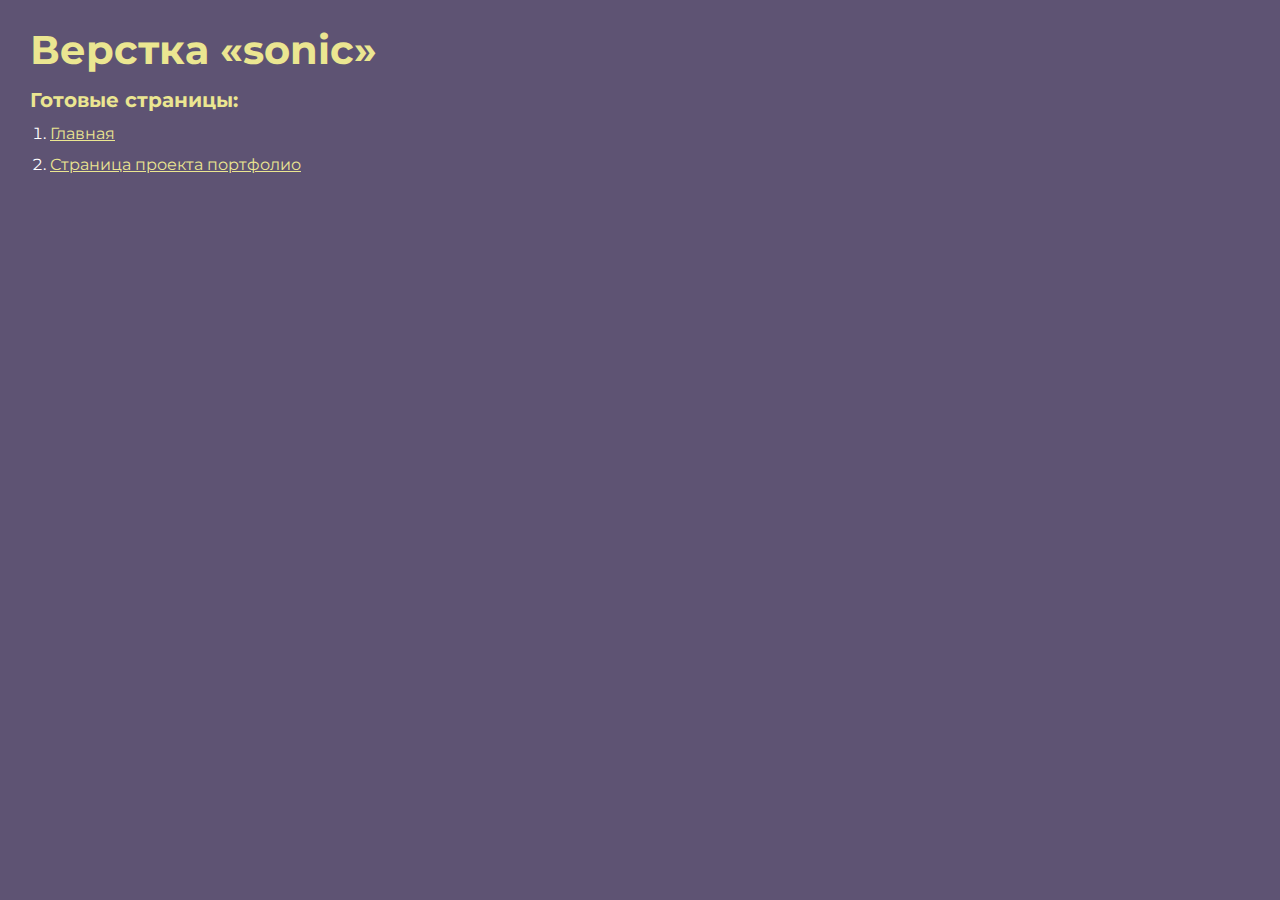
<file: index.html>
<!DOCTYPE html>
<html>

<head>
	<meta charset="UTF-8">
	<meta name="viewport" content="width=device-width, initial-scale=1.0">
	<title>«sonic»</title>
</head>

<body>
	<div class="rootpage">
		<h1>Верстка «sonic»</h1>
		<h2>Готовые страницы:</h2>
		<ol class="rootpage__list">
			<li><a target="_blank" href="home.html">Главная</a></li>
			<li><a target="_blank" href="project.html">Страница проекта портфолио</a></li>
		</ol>
		<!-- <h2>Попапы:</h2>
			<ol class="rootpage__list">
				<li><a target="_blank" href="home.html#"></a></li>
			</ol>
			<div class="rootpage__tnx">
				<h2>Спасибо за заказ!</h2>
				<p>Буду рад (а) хорошему отзыву.</p>
				<p>Обращайтесь еще!</p>
			</div>
			<div class="rootpage__contacts">
				<h2>Мои контакты:</h2>
				<p>Почта: <a href="mailto:email@gmail.com">email@gmail.com</a></p>
				<p>Телефон: <a href="tel:8800800800">8 800 800 800</a></p>
				<p>Соц. сеть: <a href="">ссылка на соц. сеть</a></p>
			</div> -->
	</div>
</body>
<style>
	@charset "UTF-8";
	@import url("https://fonts.googleapis.com/css?family=Montserrat:regular,700&display=swap");

	*,
	*::before,
	*::after {
		padding: 0px;
		margin: 0px;
		border: 0px;
		box-sizing: border-box;
	}

	html,
	body {
		height: 100%;
		margin: 0;
		padding: 0;
		min-width: 320px;
		width: 100%;
		color: #fff;
		background-color: #5e5373;
	}

	body {
		font-family: Montserrat;
		font-size: 100%;
		line-height: 1;
		font-size: 1rem;
	}

	a {
		text-decoration: underline;
		color: #ebe691
	}

	a:visited {
		text-decoration: underline;
		color: #aaa768;
	}

	a:hover {
		text-decoration: none;
	}

	ul li {
		list-style: none;
	}

	img {
		vertical-align: top;
	}

	.wrapper {
		width: 100%;
		min-height: 100%;
		overflow: hidden;
	}

	.rootpage {
		padding: 30px;
		display: flex;
		flex-direction: column;
		align-items: flex-start;
	}

	@media (max-width: 767px) {
		.rootpage {
			padding: 30px 15px;
		}
	}

	h1 {
		color: #ebe691;
		font-size: 2.5rem;
		margin: 0px 0px 1.25rem 0px;
	}

	@media (max-width: 767px) {
		h1 {
			font-size: 1.85rem;
			margin: 0px 0px 1.25rem 0px;
		}
	}

	h2 {
		color: #ebe691;
		font-size: 1.25rem;
		margin: 0px 0px 1rem 0px;
	}

	@media (max-width: 767px) {
		h2 {
			font-size: 1.125rem;
			margin: 0px 0px 1rem 0px;
		}
	}

	.rootpage__info {
		line-height: 140%;
		margin: 0px 0px 1.5rem 0px;
	}

	.rootpage__list {
		margin: 0px 0px 2.25rem 1.25rem;
	}

	.rootpage__list li:not(:last-child) {
		margin: 0px 0px 15px 0px;
	}

	.rootpage__contacts,
	.rootpage__tnx {
		border-radius: 200px;
		padding: 20px 65px;
		line-height: 140%;
	}

	@media (max-width: 767px) {

		.rootpage__contacts,
		.rootpage__tnx {
			border-radius: 40px;
			padding: 20px;
		}
	}

	.rootpage__contacts {
		background: #32b5a4;

	}

	.rootpage__contacts a {
		color: #ebe691;
	}

	.rootpage__tnx {
		background: #c22d63;
		margin: 0px 0px 1rem 0px;
	}
</style>

</html>
</file>
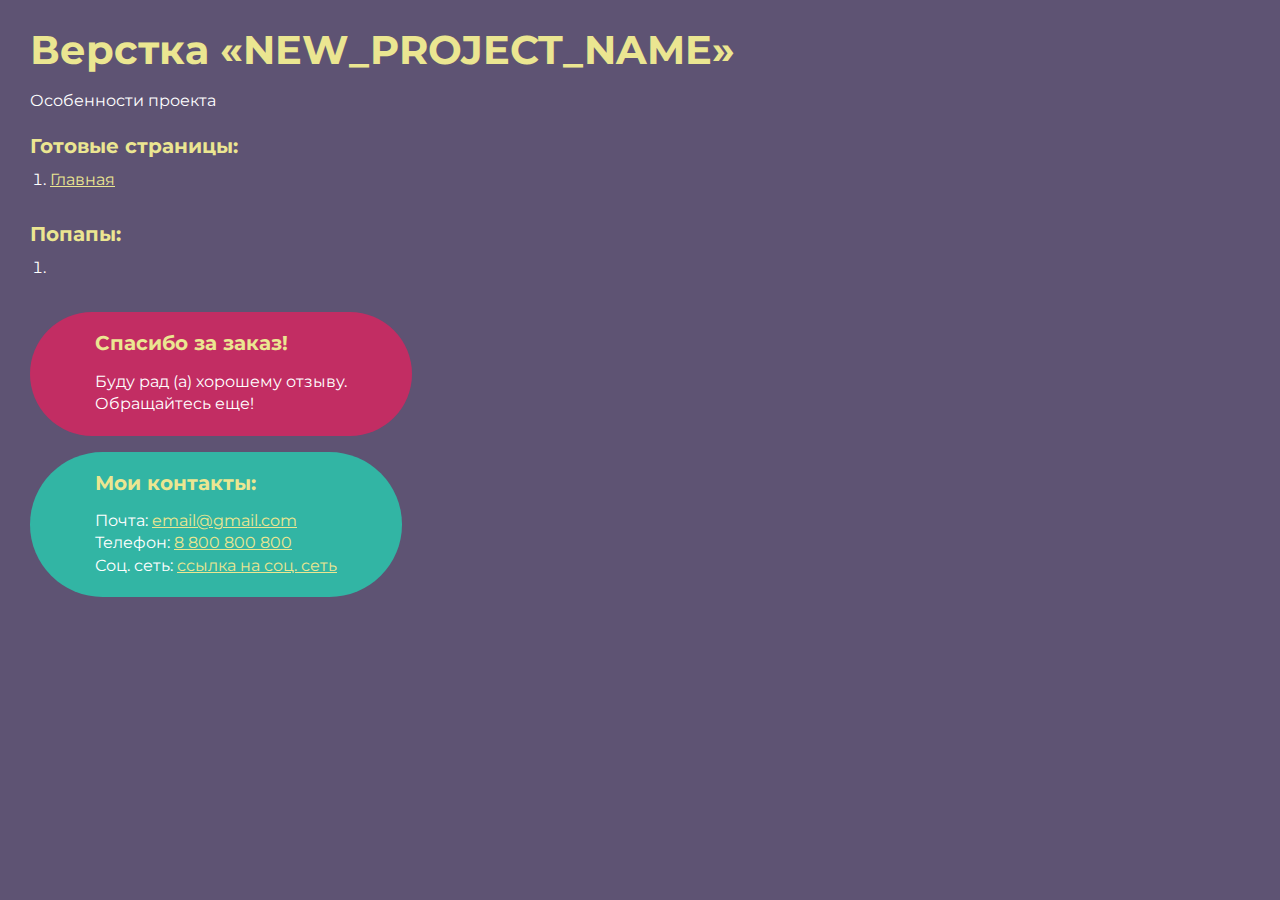
<file: src/index.html>
<!DOCTYPE html>
<html>
	<head>
		<meta charset="UTF-8">
		<meta name="viewport" content="width=device-width, initial-scale=1.0">
		<title>«NEW_PROJECT_NAME»</title>
	</head>
	<body>
		<div class="rootpage">
			<h1>Верстка «NEW_PROJECT_NAME»</h1>
			<div class="rootpage__info">
				Особенности проекта
			</div>
			<h2>Готовые страницы:</h2>
			<ol class="rootpage__list">
				<li><a target="_blank" href="home.html">Главная</a></li>
			</ol>
			<h2>Попапы:</h2>
			<ol class="rootpage__list">
				<li><a target="_blank" href="home.html#"></a></li>
			</ol>
			<div class="rootpage__tnx">
				<h2>Спасибо за заказ!</h2>
				<p>Буду рад (а) хорошему отзыву.</p>
				<p>Обращайтесь еще!</p>
			</div>
			<div class="rootpage__contacts">
				<h2>Мои контакты:</h2>
				<p>Почта: <a href="mailto:email@gmail.com">email@gmail.com</a></p>
				<p>Телефон: <a href="tel:8800800800">8 800 800 800</a></p>
				<p>Соц. сеть: <a href="">ссылка на соц. сеть</a></p>
			</div>
		</div>
	</body>
	<style>
		@charset "UTF-8";
		@import url("https://fonts.googleapis.com/css?family=Montserrat:regular,700&display=swap");
		* ,*::before, *::after {
			padding: 0px;
			margin: 0px;
			border: 0px;
			box-sizing: border-box; 
		}
		html, body {
			height: 100%;
			margin: 0;
			padding: 0;
			min-width: 320px;
			width: 100%;
			color: #fff;
			background-color: #5e5373;
		}
		body {
			font-family: Montserrat;
			font-size: 100%;
			line-height: 1;
			font-size: 1rem;
		}
		a {
			text-decoration: underline;
			color: #ebe691
		}
		a:visited {
			text-decoration: underline;
			color: #aaa768;
		}
			a:hover {
			text-decoration: none;
		}
		ul li {
			list-style: none;
		}
		img {
			vertical-align: top;
		}
		.wrapper {
			width: 100%;
			min-height: 100%;
			overflow: hidden;
		}
		.rootpage{
			padding: 30px;
			display: flex;
			flex-direction: column;
			align-items: flex-start;
		}
		@media (max-width: 767px) {
			.rootpage{
				padding:30px 15px;
			}
		}
		h1 {
			color: #ebe691;
			font-size: 2.5rem;
			margin: 0px 0px 1.25rem 0px;
		}
		@media (max-width: 767px) {
			h1 {
				font-size: 1.85rem;
				margin: 0px 0px 1.25rem 0px;
			}
		}
		h2 {
			color: #ebe691;
			font-size: 1.25rem;
			margin: 0px 0px 1rem 0px;
		}
		@media (max-width: 767px) {
			 h2 {
				font-size: 1.125rem;
				margin: 0px 0px 1rem 0px;
			}
		}
		.rootpage__info{
			line-height: 140%;
			margin: 0px 0px 1.5rem 0px;
		}

		.rootpage__list{
			margin: 0px 0px 2.25rem 1.25rem;
		}
		.rootpage__list li:not(:last-child){
			margin: 0px 0px 15px 0px;
		}
		.rootpage__contacts,
		.rootpage__tnx{
			border-radius: 200px;
			padding: 20px 65px;
			line-height: 140%;
		}
		@media (max-width: 767px){
		.rootpage__contacts,
		.rootpage__tnx{
			border-radius:40px;
			padding: 20px;
		}
		}
		.rootpage__contacts{
			background: #32b5a4;
			
		}
		.rootpage__contacts a{
			color: #ebe691;
		}
		.rootpage__tnx{
			background: #c22d63;
			margin: 0px 0px 1rem 0px;
		}
	</style>
</html>
</file>
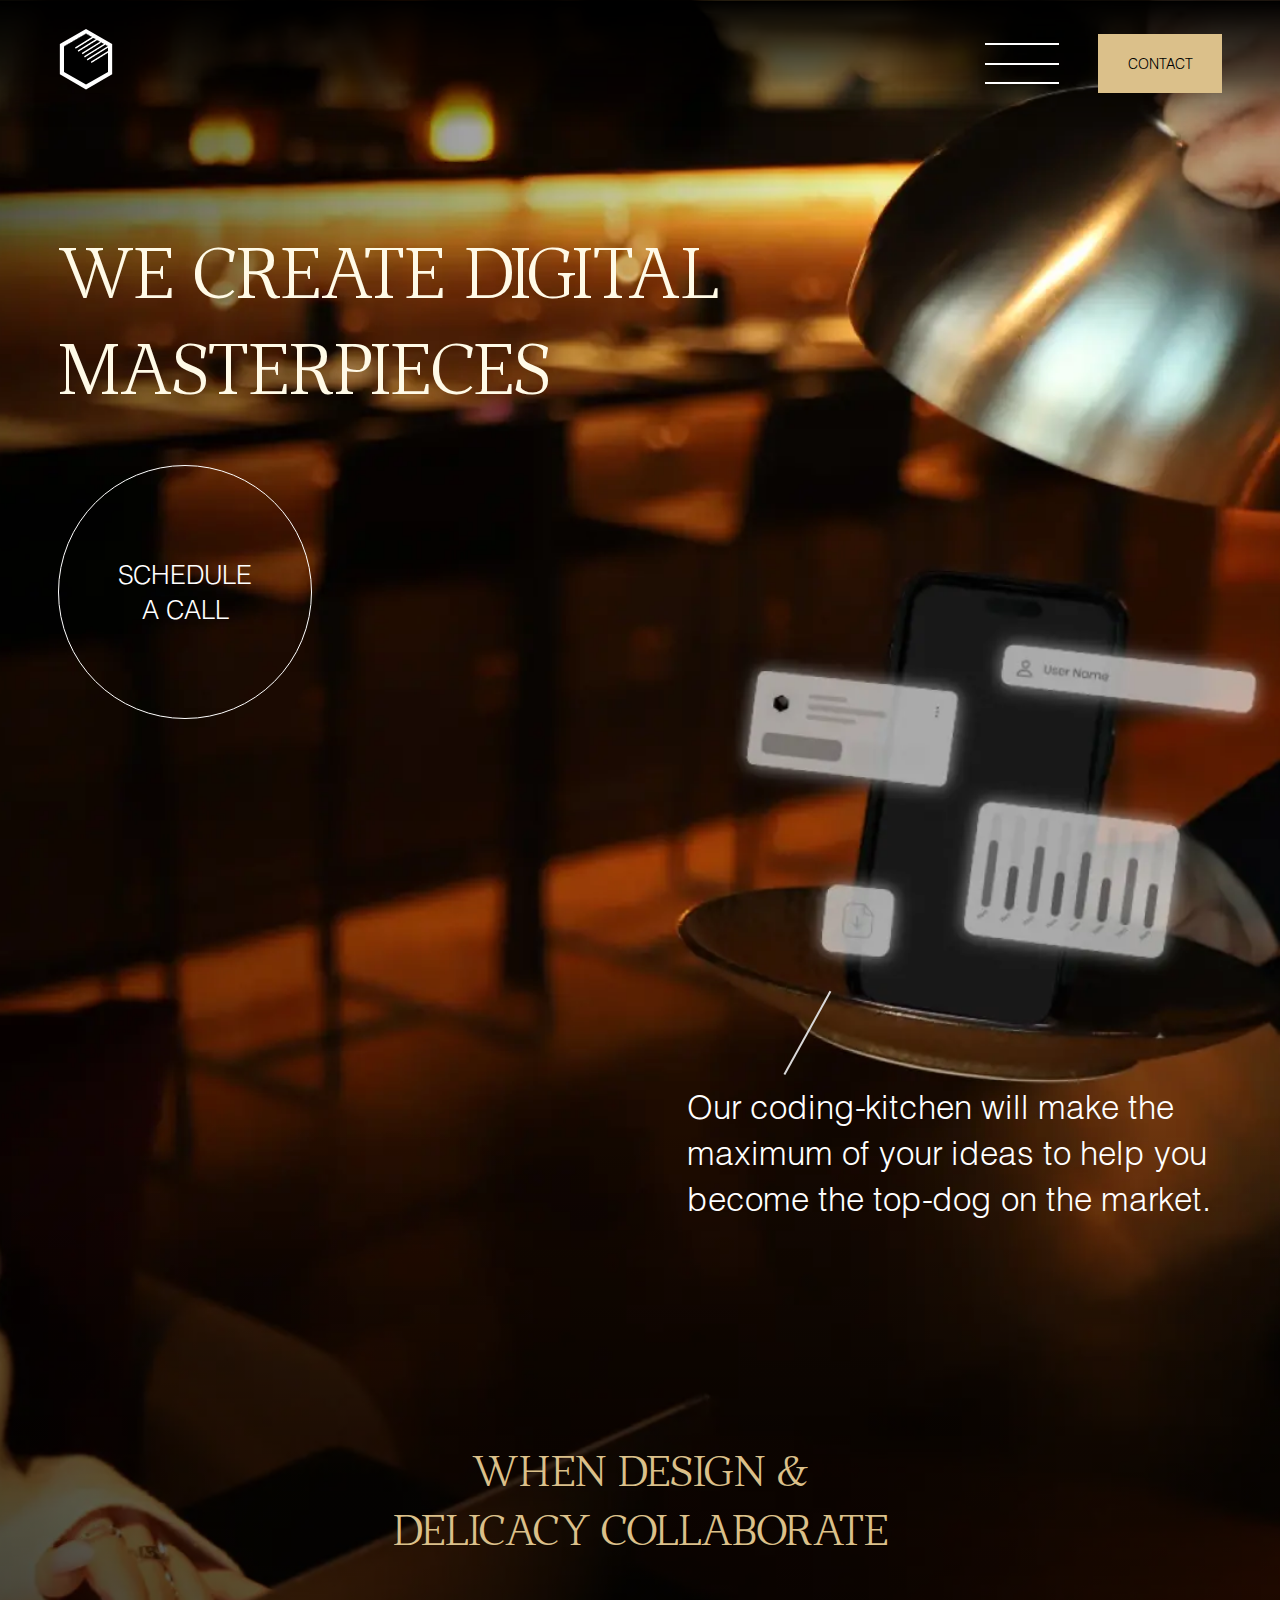
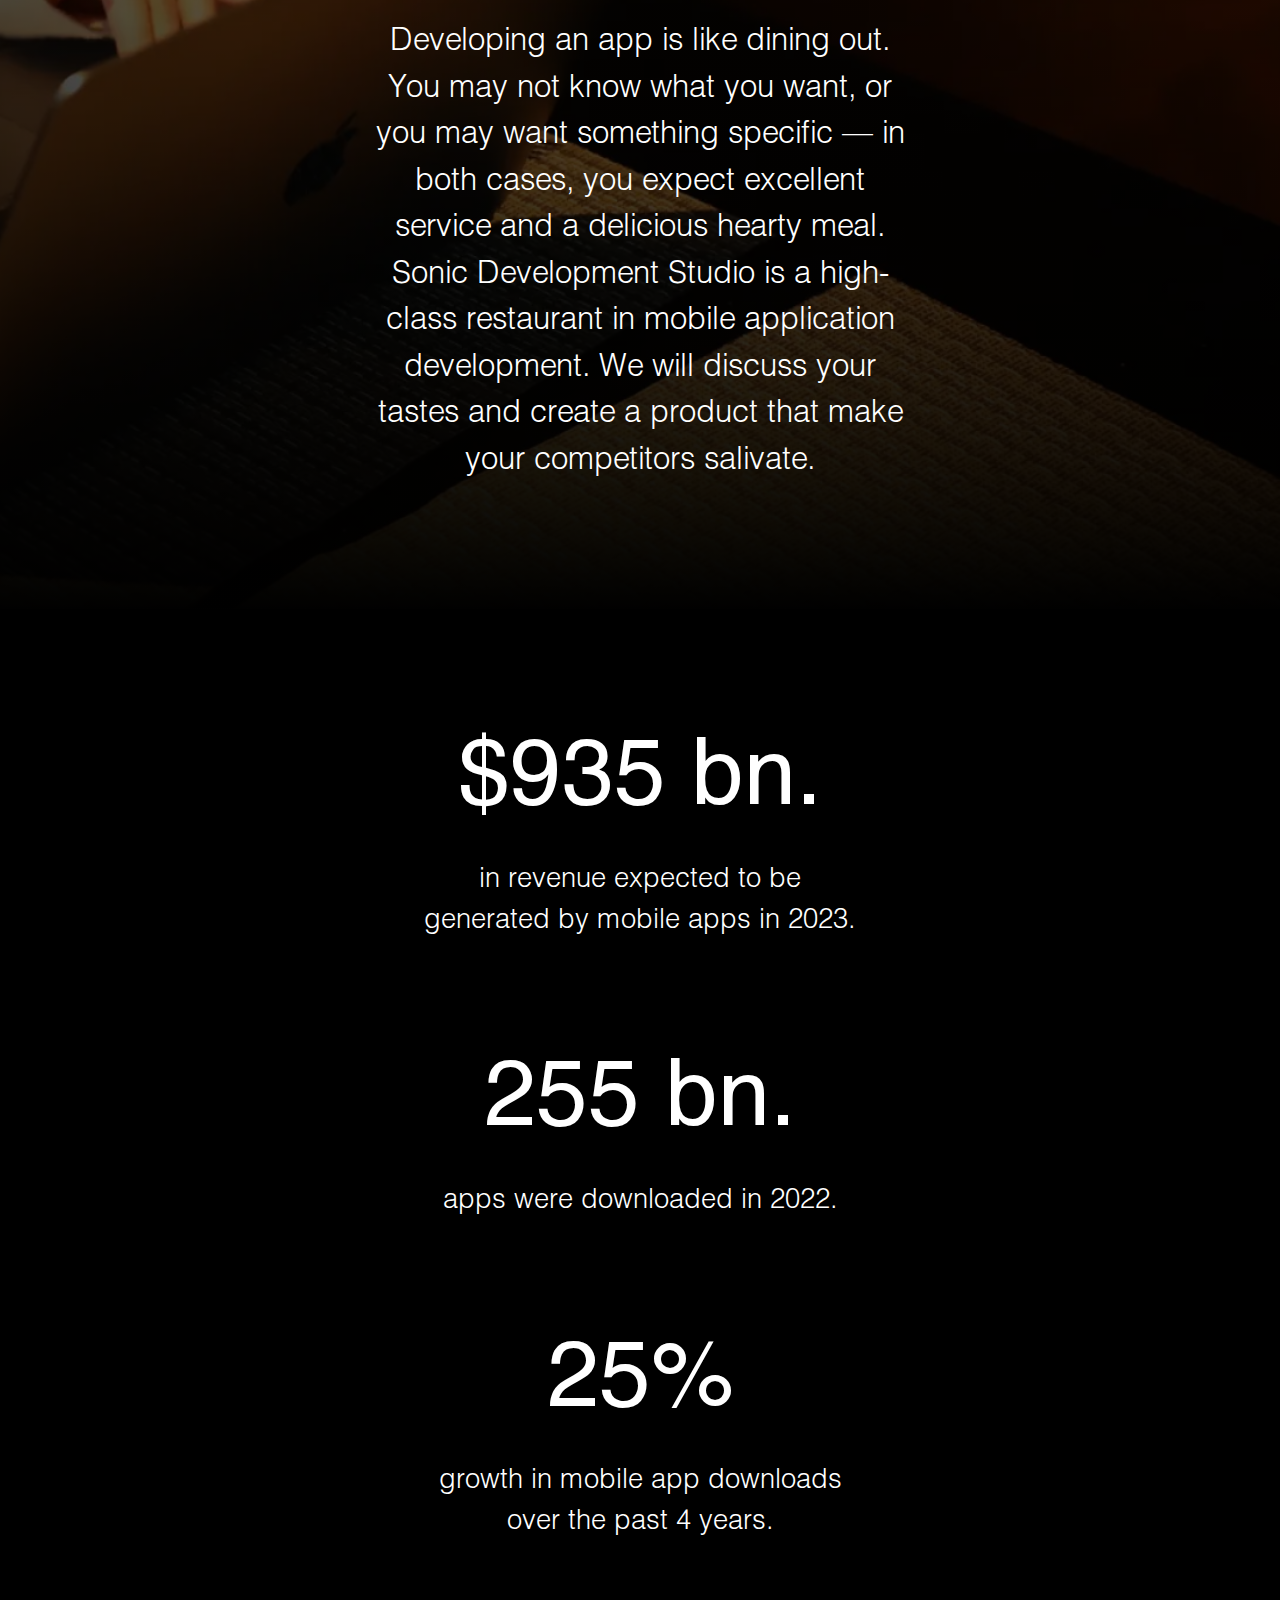
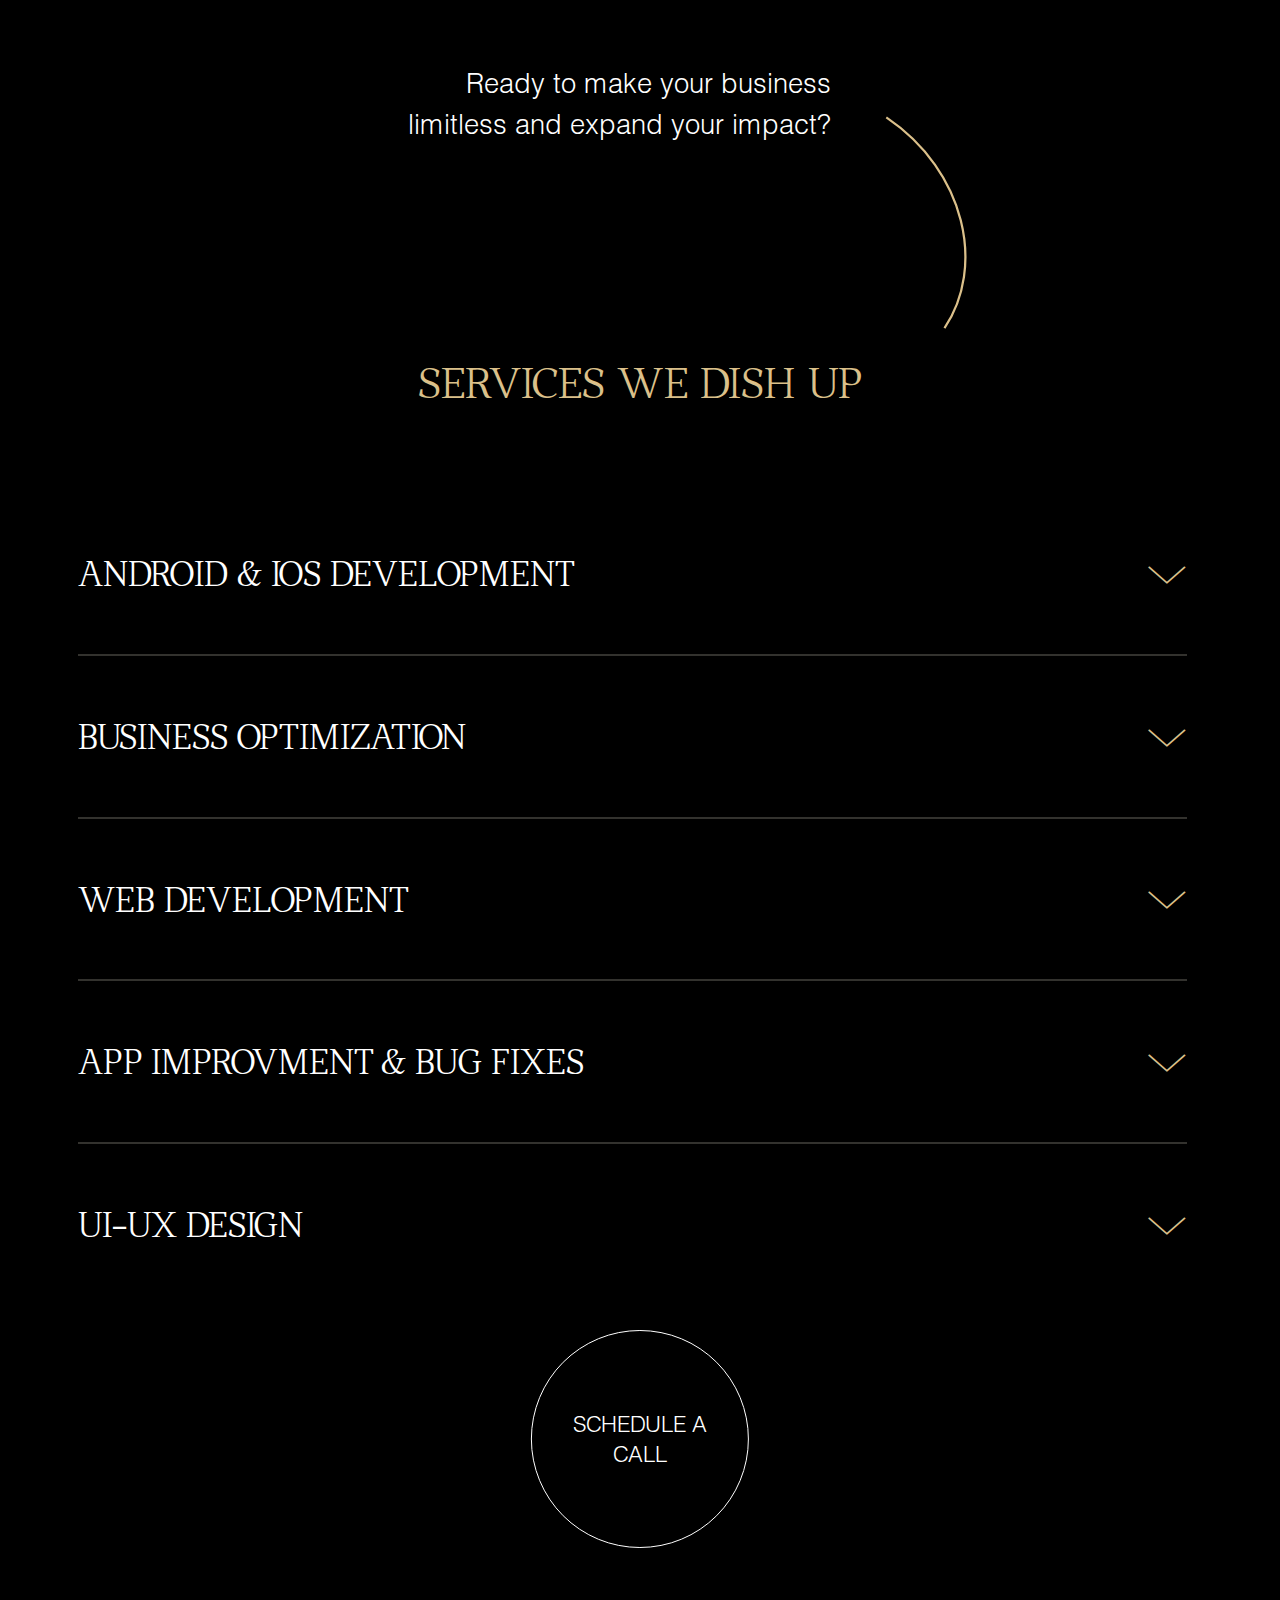
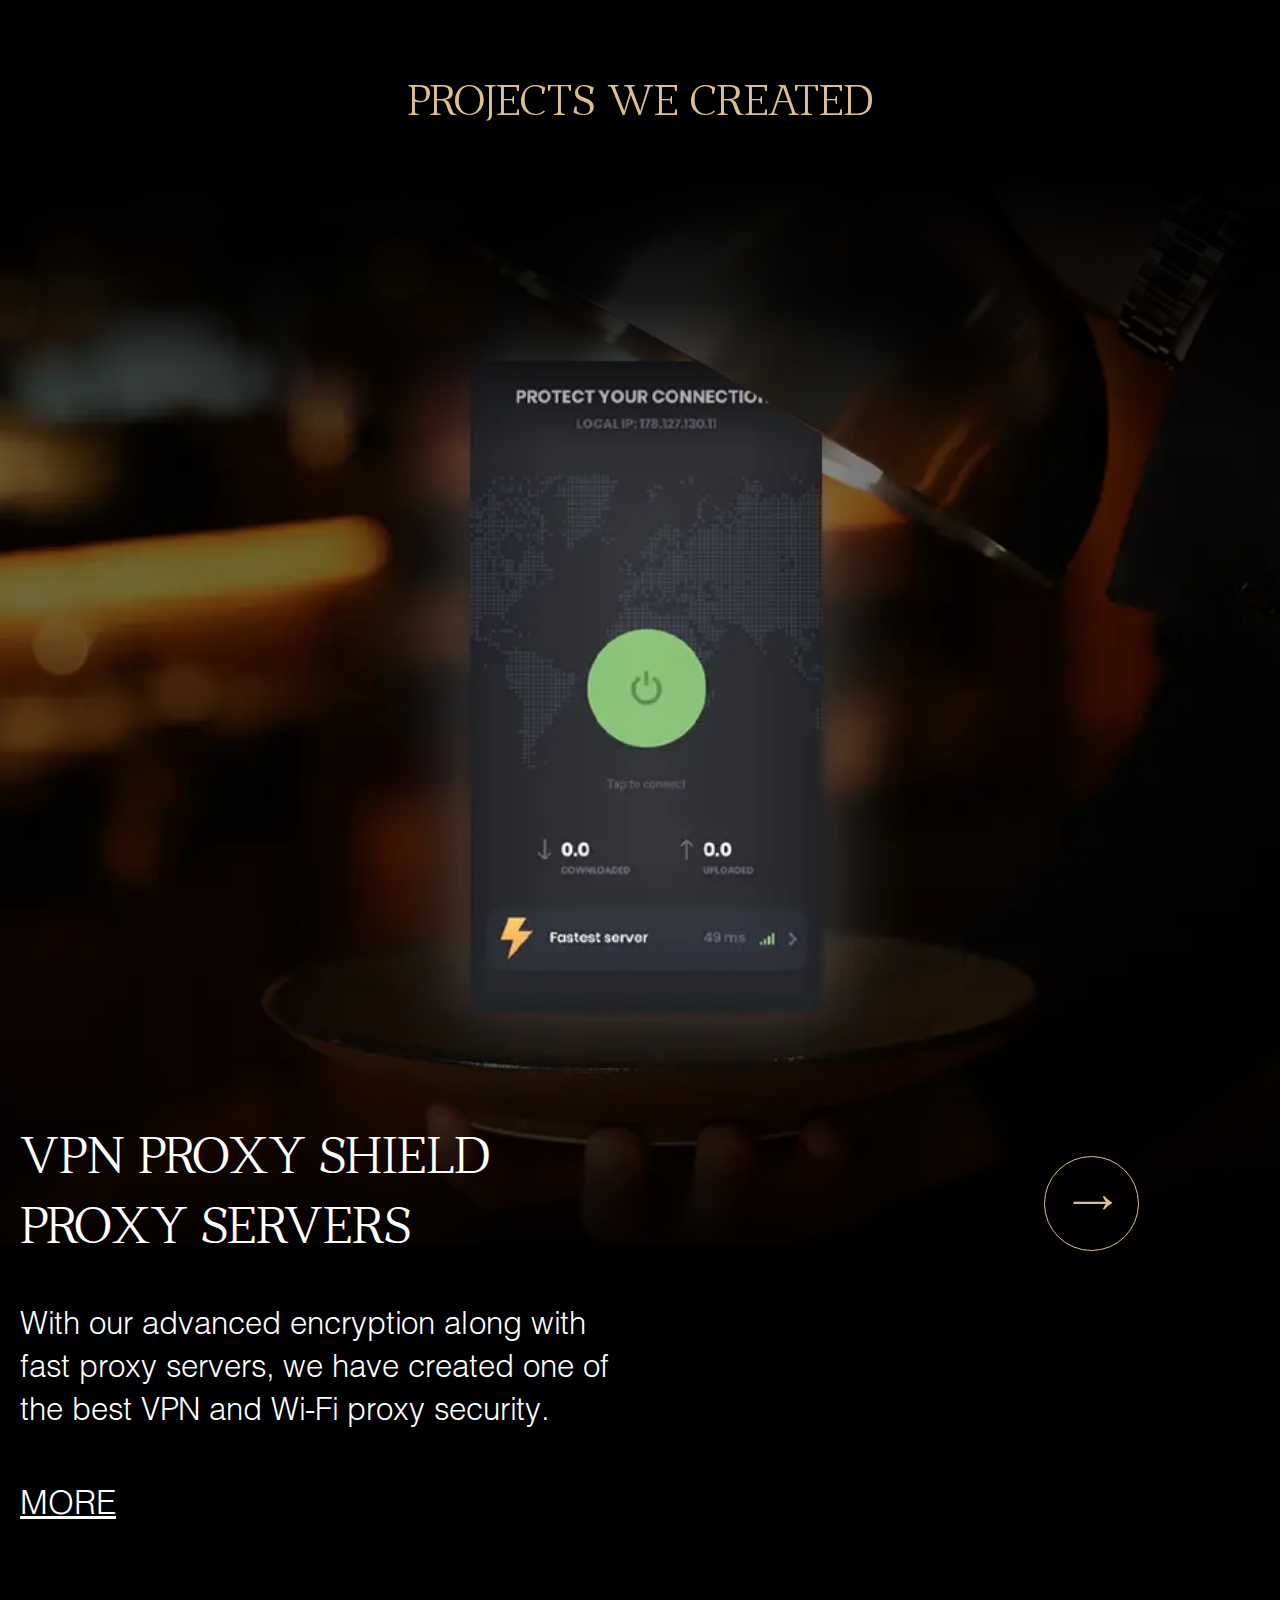
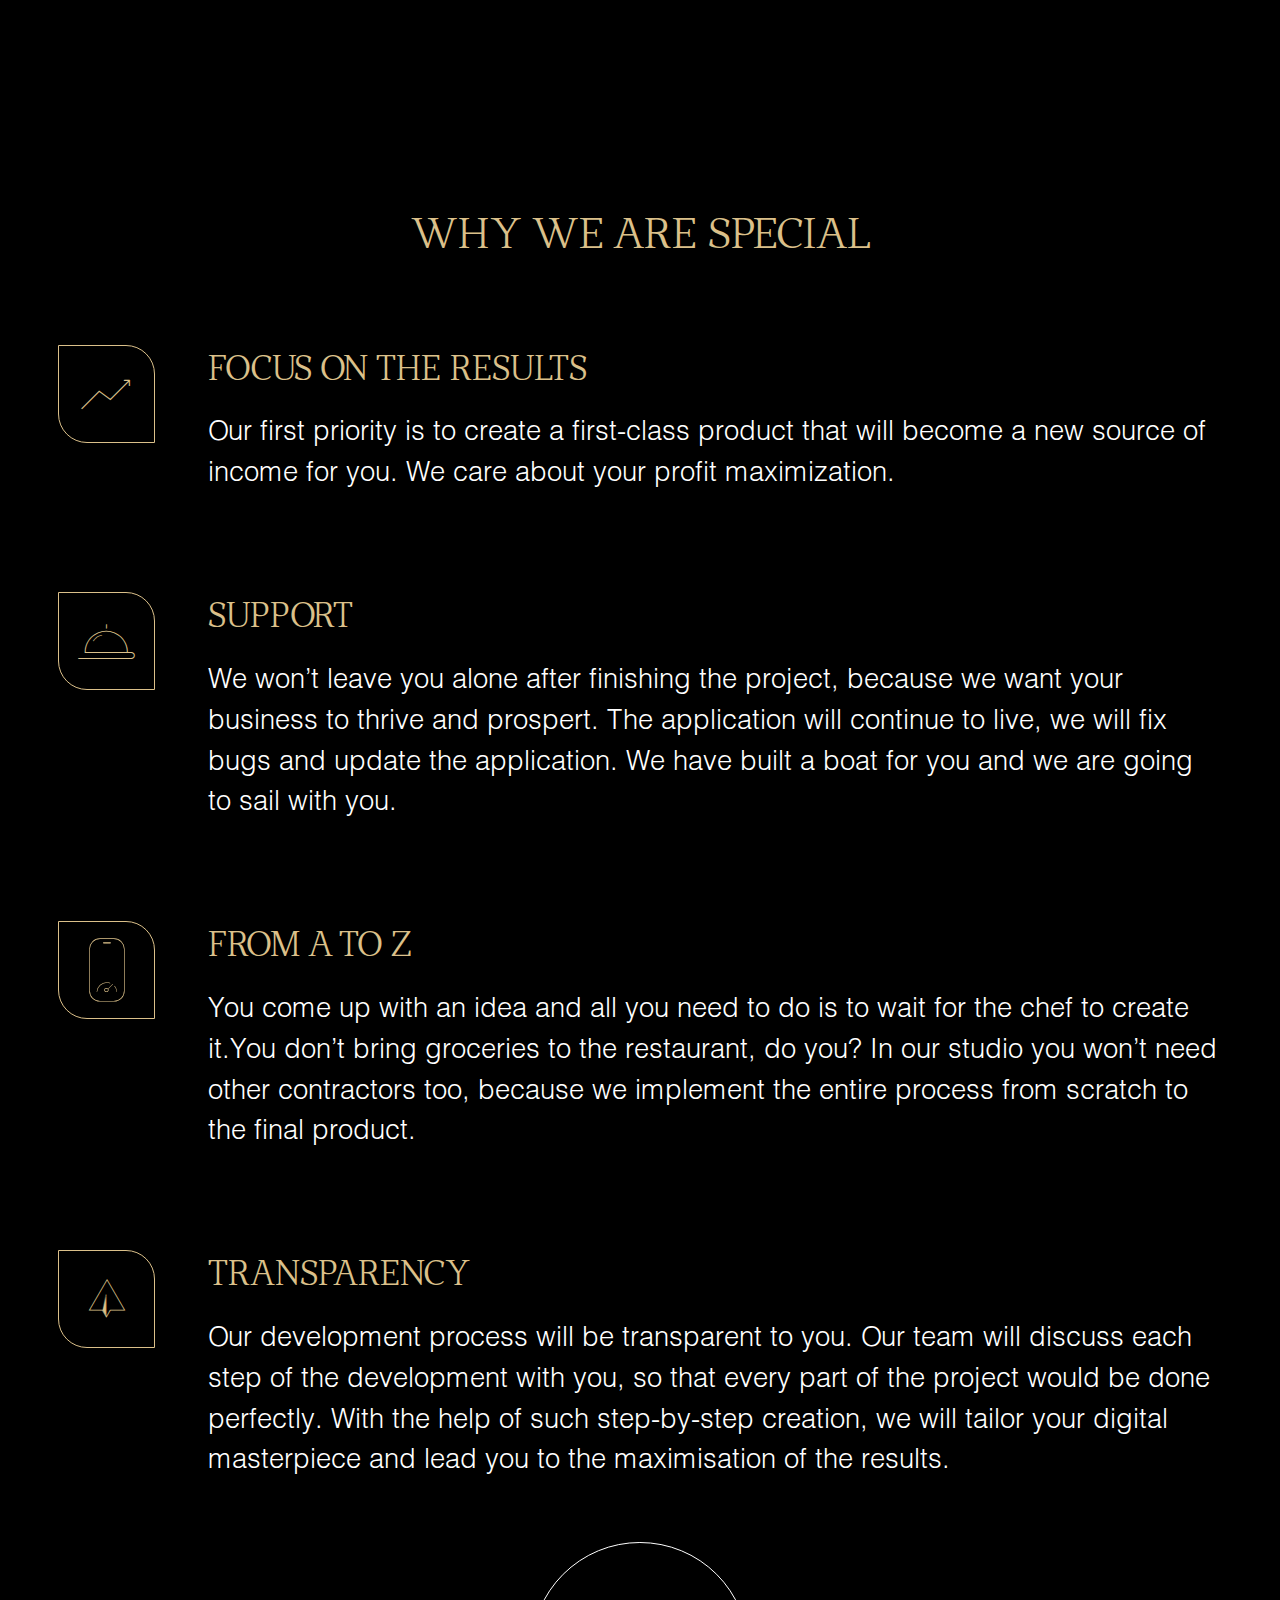
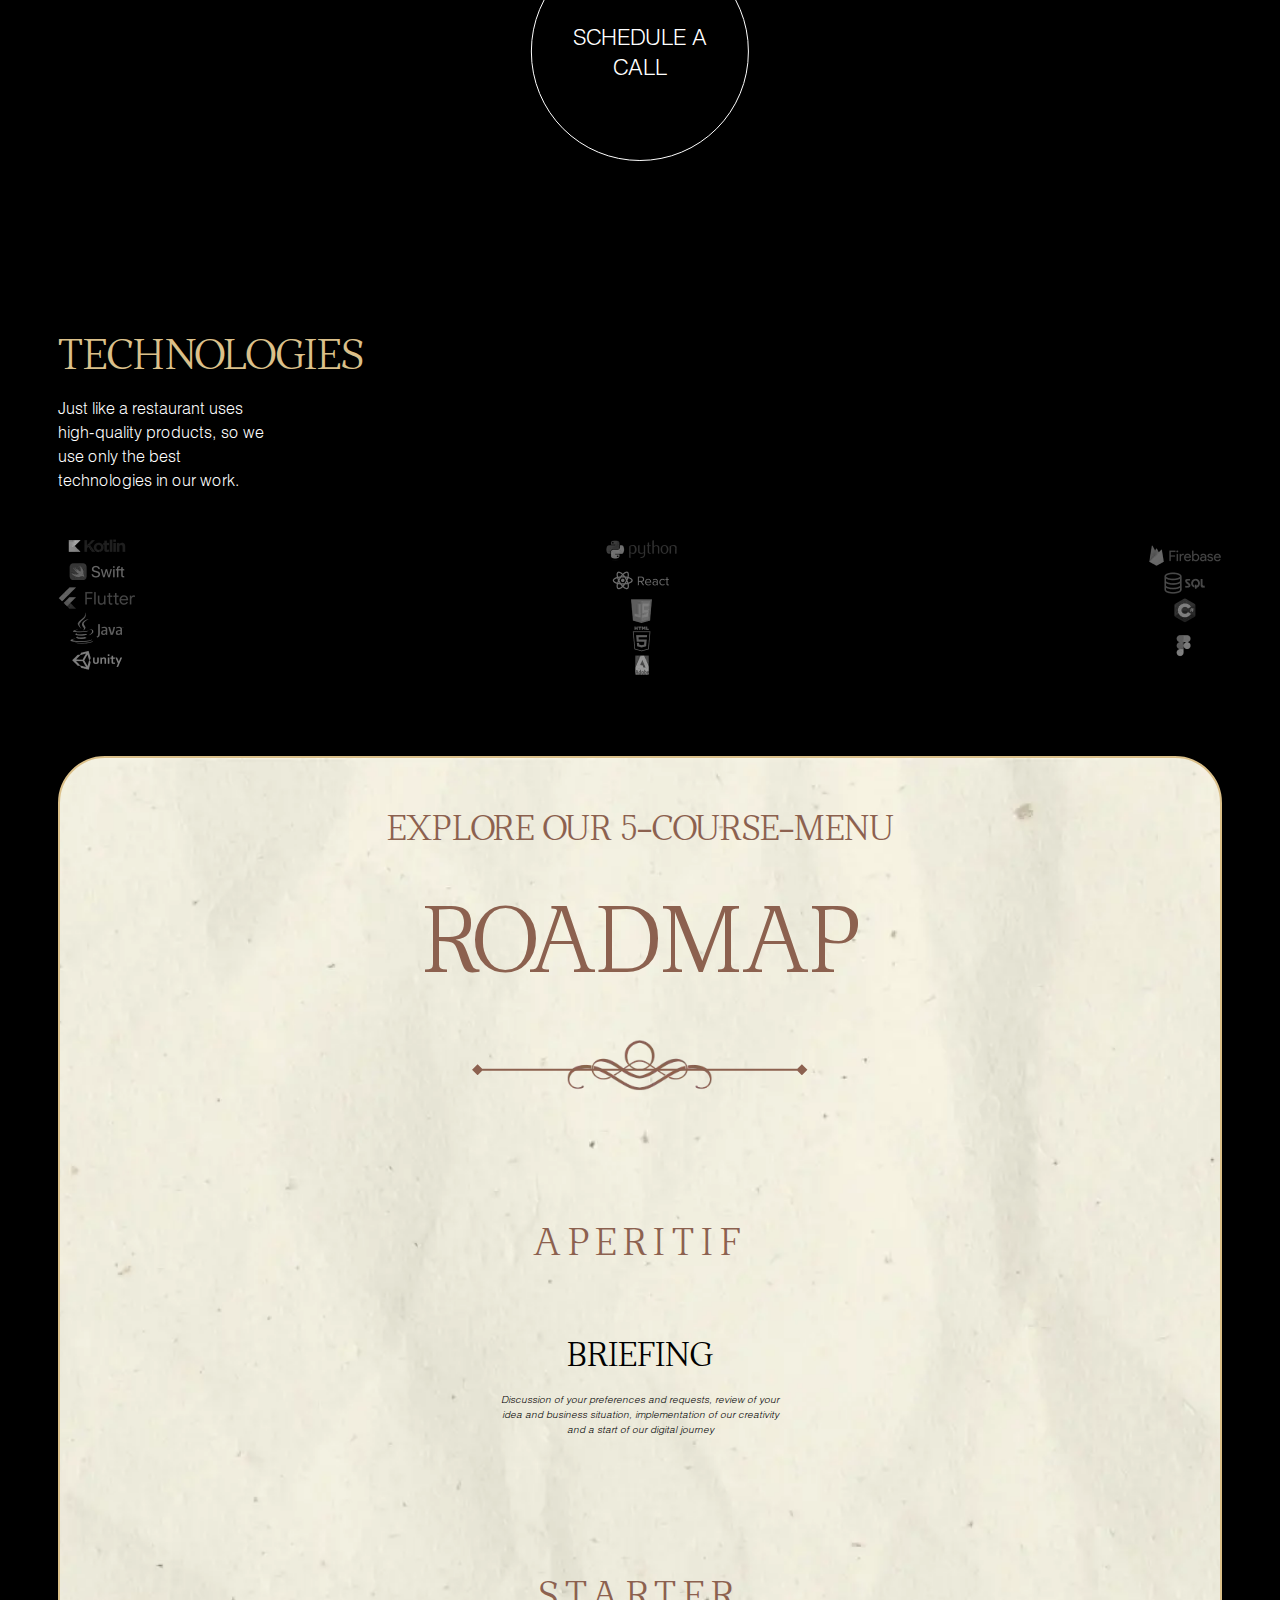
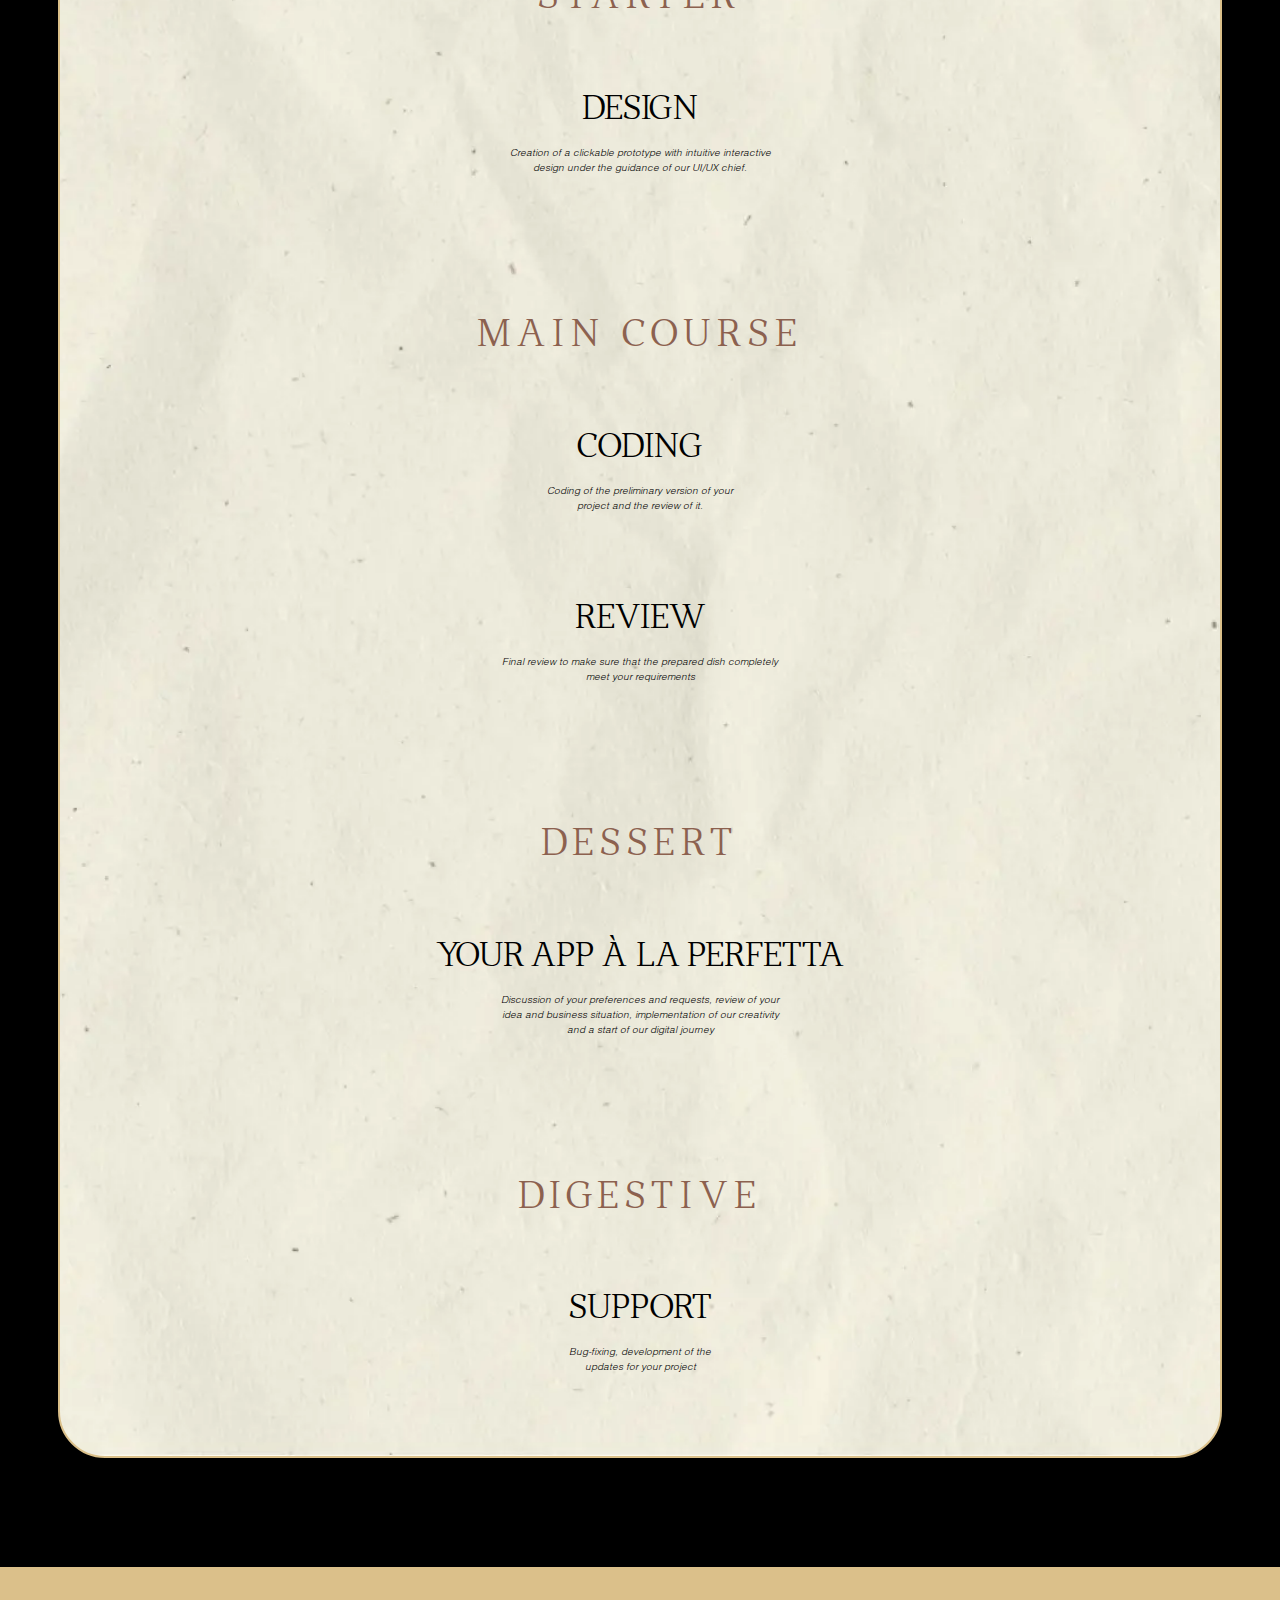
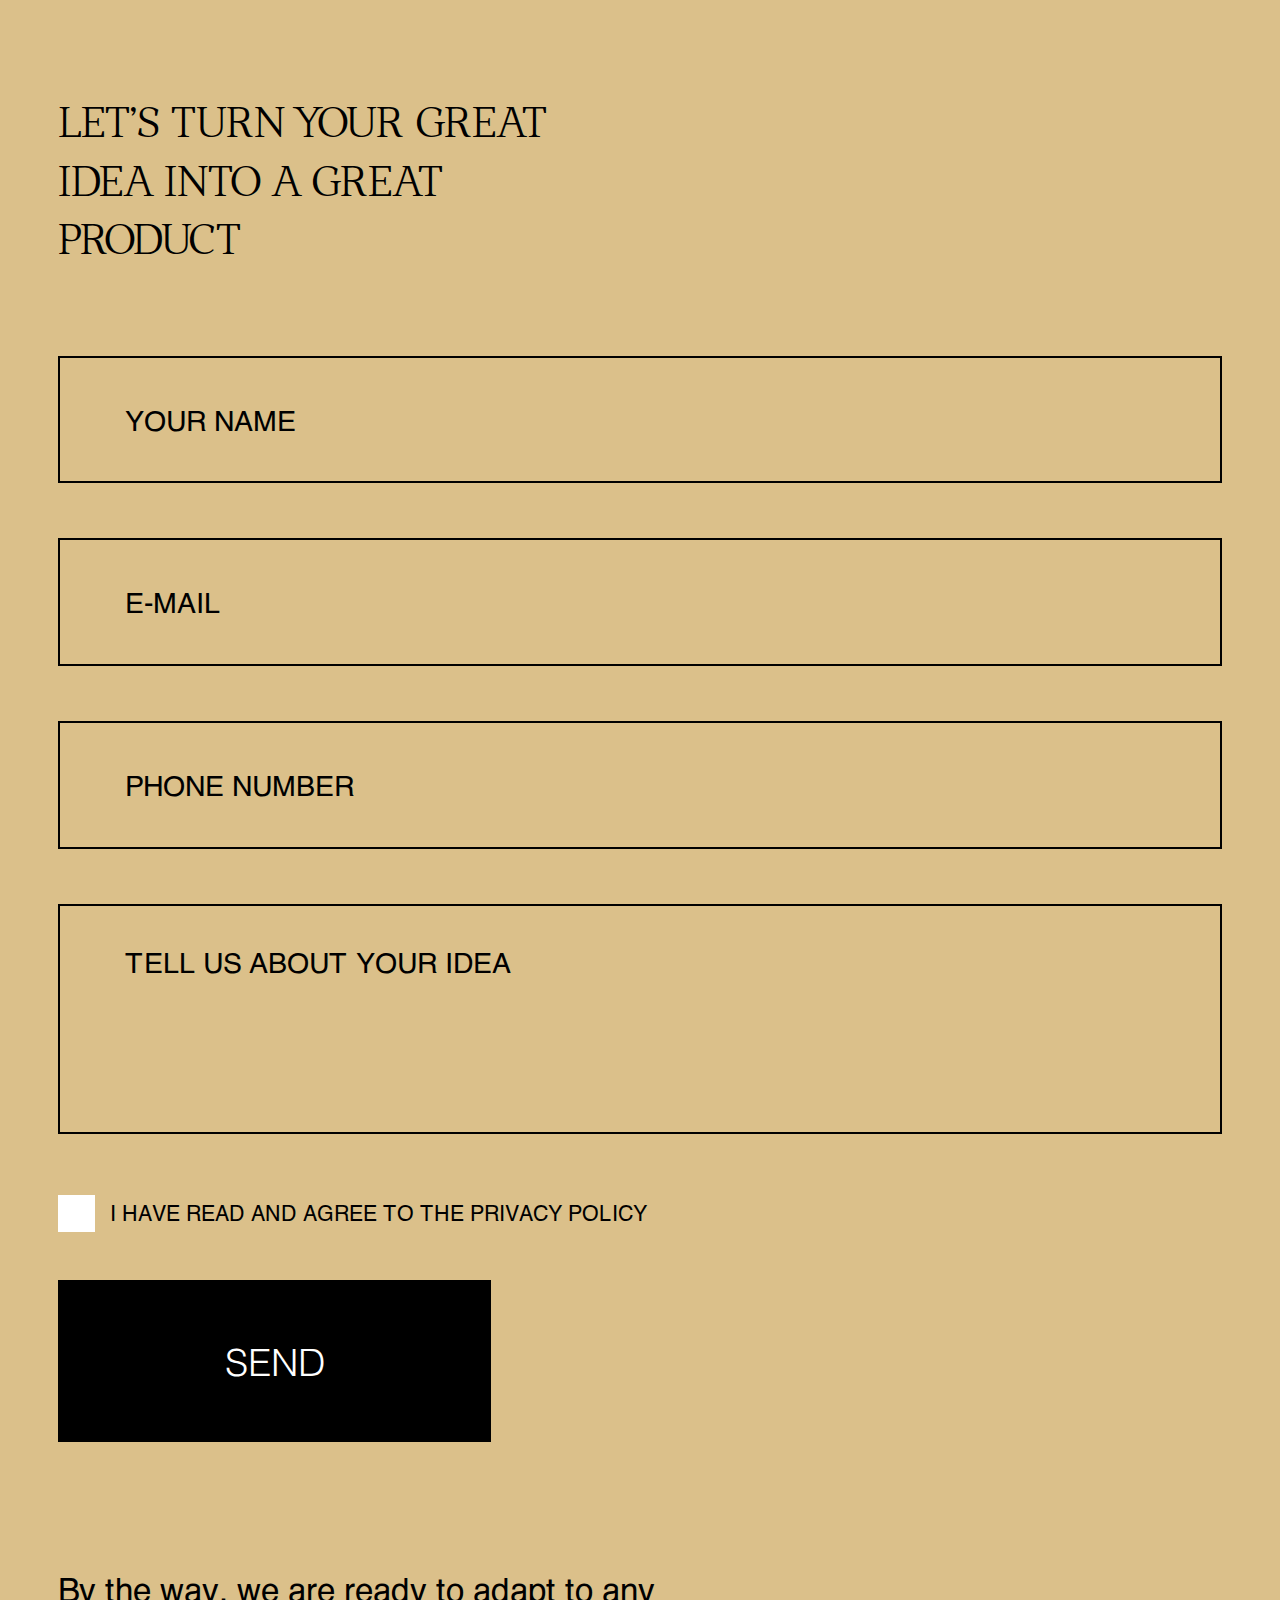
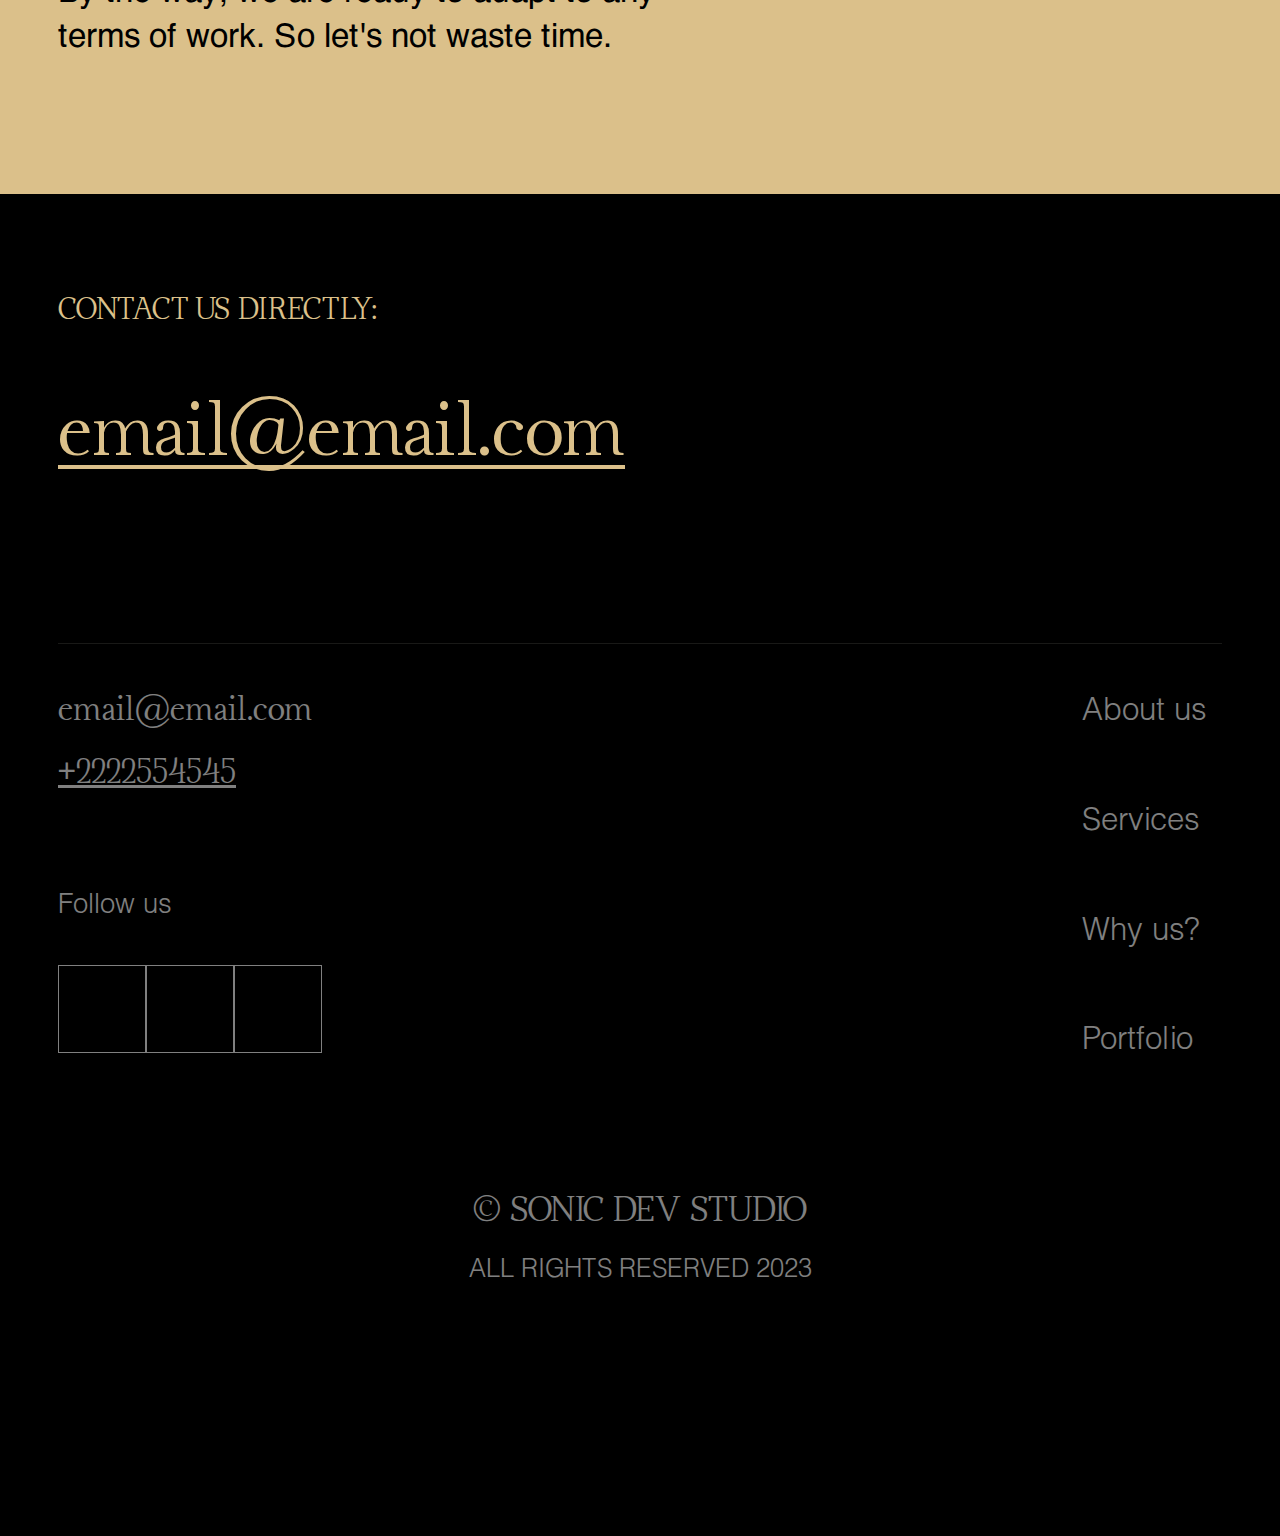
<file: home.html>
<!DOCTYPE html>
<html lang="en">

<head>
	<title>Home page</title>
	<meta charset="UTF-8">
	<meta name="format-detection" content="telephone=no">
	<!-- <style>body{opacity: 0;}</style> -->
	<link rel="stylesheet" href="css/style.min.css?_v=20230303195104">
	<link rel="shortcut icon" href="favicon.ico">
	<!-- <meta name="robots" content="noindex, nofollow"> -->
	<meta name="viewport" content="width=device-width, initial-scale=1.0">
</head>

<body>
	<div class="wrapper">
		<header class="header">
			<div class="header__container">
				<div class="header__wrapper">
					<div class="header__left">
						<a href="#" class="header__logo logo">
							<div class="logo__img"></div>
							<span class="logo__text-1 ffa">SONIC</span>
							<span class="logo__text-2">ALLIANCE LP</span>
						</a>
					</div>
					<div class="header__menu menu">
						<button type="button" class="menu__icon icon-menu"><span></span></button>
						<nav class="menu__body">
							<ul class="menu__list">
								<li class="menu__item"><a href="#" class="menu__link" data-goto="#description">About us</a></li>
								<li class="menu__item"><a href="#" class="menu__link" data-goto="#services">Services</a></li>
								<li class="menu__item"><a href="#" class="menu__link" data-goto="#special">Why us?</a></li>
								<li class="menu__item"><a href="#" class="menu__link" data-goto="#projects">Portfolio</a></li>
							</ul>
						</nav>
					</div>
					<a href="#" class="header__button button" data-goto="#footer">contact</a>
				</div>
			</div>
		</header>
		<main class="page">
			<article class="page__article">
				<div class="page__main main-page">
					<div class="main-page__container">
						<h1 class="main-page__title title ffa">
							We create digital<br>masterpieces
						</h1>
						<a href="#" class="main-page__button button button_circle" data-goto="#connection">schedule a call</a>
						<p class="main-page__info">
							Our coding-kitchen will make the maximum of your ideas
							to help you become the top-dog on the market.
						</p>
					</div>

				</div>
				<section id="description" class="page__description description">
					<div class="description__container">
						<h2 class="description__title title ffa">
							when design & delicacy collaborate
						</h2>
						<p class="description__text">
							Developing an app is like dining out. You may not know what you want,
							or you may want something specific — in both cases, you expect excellent
							service and a delicious hearty meal. Sonic Development Studio is a
							high-class restaurant in mobile application development.
							We will discuss your tastes and create a product that make your
							competitors salivate.
						</p>
						<div class="description__table table-description">
							<div class="table-description__item">
								<span class="table-description__item-value">$935 bn.</span>
								<p class="table-description__item-text">in revenue expected to be generated by mobile apps in 2023.</p>
							</div>
							<div class="table-description__item">
								<span class="table-description__item-value">255 bn.</span>
								<p class="table-description__item-text">apps were downloaded in 2022.</p>
							</div>
							<div class="table-description__item">
								<span class="table-description__item-value">25%</span>
								<p class="table-description__item-text">growth in mobile app downloads over the past 4 years.</p>
							</div>
						</div>
					</div>
				</section>
				<section id="services" class="page__services services">
					<div class="services__container">
						<div class="services__header">
							<p class="services__description">
								Ready to make your business limitless and expand your impact?
							</p>
							<h2 class="services__title title ffa">
								Services we dish up
							</h2>
						</div>
						<ul class="services__list" data-spollers="1711.98,max">
							<li class="services__list-item list-item-services">
								<h3 class="list-item-services__title ffa _icon-arrow-acc" data-spoller>
									android & ios Development
								</h3>
								<p class="list-item-services__text">
									Whether you have a specific request or just an idea, we will create
									an outstanding product from scratch. Our applications are a compact
									high-tech masterpiece, just like a small flash drive with a
									terabyte of data.
								</p>
							</li>
							<li class="services__list-item list-item-services">
								<h3 class="list-item-services__title ffa _icon-arrow-acc" data-spoller>
									Business optimization
								</h3>
								<p class="list-item-services__text">
									Let’s find a way to integrate modern technologies into your
									business! We will simplify the customer's path to making a
									purchase, create a fast and convenient service, fix bugs.
									Optimizing your business will reduce costs and increase
									profit.
								</p>
							</li>
							<li class="services__list-item list-item-services">
								<h3 class="list-item-services__title ffa _icon-arrow-acc" data-spoller>
									web Development
								</h3>
								<p class="list-item-services__text">
									You want your business to be able to process online orders
									automatically 24/7? We will implement functionality into a
									user-friendly interface and create an easy path for the client
									to make a purchase.
								</p>
							</li>
							<li class="services__list-item list-item-services">
								<h3 class="list-item-services__title ffa _icon-arrow-acc" data-spoller>
									app improvment & Bug fixes
								</h3>
								<p class="list-item-services__text">
									We can improve your application, make it more convenient and understandable
									for the user, and eliminate all the bugs. So to say, we will give your dish
									an exquisite look and aroma.
								</p>
							</li>
							<li class="services__list-item list-item-services">
								<h3 class="list-item-services__title ffa _icon-arrow-acc" data-spoller>
									ui-Ux Design
								</h3>
								<p class="list-item-services__text">
									If the user doesn’t understand your interface in a split second, he will most
									likely leave and never come back. Interfaces should be intuitive and simple
									if you want your customers to trust your business. We will identify and solve
									user problems, so that the design is intuitive, interactive and, of course,
									aesthetically-pleasing.
								</p>
							</li>
						</ul>
						<a href="#" class="services__button button button_circle" data-goto="#connection">schedule a call</a>
					</div>
				</section>
				<section id="projects" class="page__projects projects">
					<div class="projects__container">
						<h2 class="projects__title title ffa">
							projects we created
						</h2>
						<div class="projects__slider">
							<div class="projects__swiper">
								<div class="projects__slide slide-projects">
									<div class="slide-projects__image">
										<picture><source srcset="img/slider/1.webp" type="image/webp"><img src="img/slider/1.jpg" alt="Slide"></picture>
									</div>
									<div class="slide-projects__content">
										<div class="slide-projects__content-inner">
											<h3 class="slide-projects__title title ffa">VPN Proxy Shield Proxy Servers</h3>
											<p class="slide-projects__text">
												With our advanced encryption along with fast proxy servers, we have created one
												of the best VPN and Wi-Fi proxy security.
											</p>
											<a href="#1" class="slide-projects__more">MORE</a>
										</div>
									</div>
								</div>
								<div class="projects__slide slide-projects">
									<div class="slide-projects__image">
										<picture><source srcset="img/slider/2.webp" type="image/webp"><img src="img/slider/2.jpg" alt="Slide"></picture>
									</div>
									<div class="slide-projects__content">
										<div class="slide-projects__content-inner">
											<h3 class="slide-projects__title title ffa">#2</h3>
											<p class="slide-projects__text">
												Lorem ipsum dolor sit amet consectetur, adipisicing elit. Repudiandae nobis nam porro ut maxime sed?
											</p>
											<a href="#2" class="slide-projects__more">MORE</a>
										</div>
									</div>
								</div>
								<div class="projects__slide slide-projects">
									<div class="slide-projects__image">
										<picture><source srcset="img/slider/3.webp" type="image/webp"><img src="img/slider/3.jpg" alt="Slide"></picture>
									</div>
									<div class="slide-projects__content">
										<div class="slide-projects__content-inner">
											<h3 class="slide-projects__title title ffa">#3</h3>
											<p class="slide-projects__text">
												Lorem ipsum, dolor sit amet consectetur adipisicing elit. Eum quaerat, corporis totam dicta culpa doloremque architecto unde perspiciatis similique blanditiis?
											</p>
											<a href="#3" class="slide-projects__more">MORE</a>
										</div>
									</div>
								</div>
								<div class="projects__slide slide-projects">
									<div class="slide-projects__image">
										<picture><source srcset="img/slider/4.webp" type="image/webp"><img src="img/slider/4.jpg" alt="Slide"></picture>
									</div>
									<div class="slide-projects__content">
										<div class="slide-projects__content-inner">
											<h3 class="slide-projects__title title ffa">#4</h3>
											<p class="slide-projects__text">
												Lorem ipsum, dolor sit amet consectetur adipisicing elit. Eum quaerat, corporis totam dicta culpa doloremque architecto unde perspiciatis similique blanditiis?
												Lorem ipsum, dolor sit amet consectetur adipisicing elit. Eum quaerat, corporis totam dicta culpa doloremque architecto unde perspiciatis similique blanditiis?
											</p>
											<a href="#4" class="slide-projects__more">MORE</a>
										</div>
									</div>
								</div>
								<div class="projects__slide slide-projects">
									<div class="slide-projects__image">
										<picture><source srcset="img/slider/5.webp" type="image/webp"><img src="img/slider/5.jpg" alt="Slide"></picture>
									</div>
									<div class="slide-projects__content">
										<div class="slide-projects__content-inner">
											<h3 class="slide-projects__title title ffa">#5</h3>
											<p class="slide-projects__text">
												Lorem ipsum, dolor sit amet consectetur m
											</p>
											<a href="#5" class="slide-projects__more">MORE</a>
										</div>
									</div>
								</div>
							</div>
							<div class="projects__next _icon-arrow button"></div>
						</div>
					</div>
				</section>
				<section id="special" class="page__special special">
					<div class="special__container">
						<h2 class="special__title title ffa">
							why we are special
						</h2>
						<ul class="special__list">
							<li class="special__item item-special">
								<div class="item-special__image item-special__image_1 _icon-focus"></div>
								<div class="item-special__content">
									<h5 class="item-special__title ffa">
										focus on the results
									</h5>
									<p class="item-special__text">
										Our first priority is to create a first-class product that will become a new source of
										income for you. We care about your profit maximization.
									</p>
								</div>
							</li>
							<li class="special__item item-special">
								<div class="item-special__image item-special__image_2 _icon-support"></div>
								<div class="item-special__content">
									<h5 class="item-special__title ffa">
										support
									</h5>
									<p class="item-special__text">
										We won’t leave you alone after finishing the project, because we want your business
										to thrive and prospert. The application will continue to live, we will fix bugs and
										update the application. We have built a boat for you and we are going to sail with you.
									</p>
								</div>
							</li>
							<li class="special__item item-special">
								<div class="item-special__image item-special__image_3 _icon-from"></div>
								<div class="item-special__content">
									<h5 class="item-special__title ffa">
										From A to Z
									</h5>
									<p class="item-special__text">
										You come up with an idea and all you need to do is to wait for the chef to create it.You
										don’t bring groceries to the restaurant, do you? In our studio you won’t need
										other contractors too, because we implement the entire process from scratch to the final product.
									</p>
								</div>
							</li>
							<li class="special__item item-special">
								<div class="item-special__image item-special__image_4 _icon-transparency"></div>
								<div class="item-special__content">
									<h5 class="item-special__title ffa">
										transparency
									</h5>
									<p class="item-special__text">
										Our development process will be transparent to you. Our team will discuss each step of the
										development with you, so that every part of the project would be done perfectly. With the
										help of such step-by-step creation, we will tailor your digital masterpiece and lead you to
										the maximisation of the results.
									</p>
								</div>
							</li>
						</ul>
						<a href="#" class="special__button button button_circle" data-goto="#connection">schedule a call</a>
					</div>
				</section>
				<section class="page__technologies technologies">
					<div class="technologies__container">
						<div class="technologies__header">
							<h2 class="technologies__title title ffa">
								technologies
							</h2>
							<p class="technologies__text">
								Just like a restaurant uses high-quality products, so we use only the
								best technologies in our work.
							</p>
						</div>
						<div class="technologies__table">
							<div class="technologies__column">
								<picture><source srcset="img/technologies/1kotlin.webp" type="image/webp"><img src="img/technologies/1kotlin.png" alt="kotlin"></picture>
								<picture><source srcset="img/technologies/2swift.webp" type="image/webp"><img src="img/technologies/2swift.png" alt="swift"></picture>
								<picture><source srcset="img/technologies/3flutter.webp" type="image/webp"><img src="img/technologies/3flutter.png" alt="flutter"></picture>
								<picture><source srcset="img/technologies/4java.webp" type="image/webp"><img src="img/technologies/4java.png" alt="java"></picture>
								<picture><source srcset="img/technologies/5unity.webp" type="image/webp"><img src="img/technologies/5unity.png" alt="5unity"></picture>
							</div>
							<div class="technologies__column">
								<picture><source srcset="img/technologies/6python.webp" type="image/webp"><img src="img/technologies/6python.png" alt="python"></picture>
								<picture><source srcset="img/technologies/7react.webp" type="image/webp"><img src="img/technologies/7react.png" alt="react"></picture>
								<picture><source srcset="img/technologies/8javascript.webp" type="image/webp"><img src="img/technologies/8javascript.png" alt="javascript"></picture>
								<picture><source srcset="img/technologies/9html.webp" type="image/webp"><img src="img/technologies/9html.png" alt="html"></picture>
								<picture><source srcset="img/technologies/10adobe.webp" type="image/webp"><img src="img/technologies/10adobe.png" alt="adobe"></picture>
							</div>
							<div class="technologies__column">
								<picture><source srcset="img/technologies/11firebase.webp" type="image/webp"><img src="img/technologies/11firebase.png" alt="firebase"></picture>
								<picture><source srcset="img/technologies/12sql.webp" type="image/webp"><img src="img/technologies/12sql.png" alt="sql"></picture>
								<picture><source srcset="img/technologies/13csharp.webp" type="image/webp"><img src="img/technologies/13csharp.png" alt="csharp"></picture>
								<picture><source srcset="img/technologies/14figma.webp" type="image/webp"><img src="img/technologies/14figma.png" alt="figma"></picture>
							</div>
						</div>
					</div>
				</section>
				<section class="page__roadmap roadmap">
					<div class="roadmap__container">
						<div class="roadmap__wrapper">
							<div class="roadmap__info ffa">
								explore our 5-course-menu
							</div>
							<h2 class="roadmap__title ffa">roadmap</h2>
							<div class="roadmap__decor">
								<span></span>
							</div>
							<ul class="roadmap__list">
								<li class="roadmap__item item-roadmap">
									<div class="item-roadmap__name ffa">aperitif</div>
									<div class="item-roadmap__content">
										<h6 class="item-roadmap__title ffa">bRIEfing</h6>
										<p class="item-roadmap__text">
											Discussion of your preferences and requests, review of your<br>
											idea and business situation, implementation of our creativity<br>
											and a start of our digital journey
										</p>
									</div>
								</li>
								<li class="roadmap__item item-roadmap">
									<div class="item-roadmap__name ffa">Starter</div>
									<div class="item-roadmap__content">
										<h6 class="item-roadmap__title ffa">design</h6>
										<p class="item-roadmap__text">
											Creation of a clickable prototype with intuitive interactive<br>
											design under the guidance of our UI/UX chief.
										</p>
									</div>
								</li>
								<li class="roadmap__item item-roadmap">
									<div class="item-roadmap__name ffa">main course</div>
									<div class="item-roadmap__content">
										<h6 class="item-roadmap__title ffa">Coding</h6>
										<p class="item-roadmap__text">
											Coding of the preliminary version of your<br>
											project and the review of it.
										</p>
									</div>
									<div class="item-roadmap__content">
										<h6 class="item-roadmap__title ffa">review</h6>
										<p class="item-roadmap__text">
											Final review to make sure that the prepared dish completely<br>
											meet your requirements
										</p>
									</div>
								</li>
								<li class="roadmap__item item-roadmap">
									<div class="item-roadmap__name ffa">dessert</div>
									<div class="item-roadmap__content">
										<h6 class="item-roadmap__title ffa">Your App à la perfetta</h6>
										<p class="item-roadmap__text">
											Discussion of your preferences and requests, review of your<br>
											idea and business situation, implementation of our creativity<br>
											and a start of our digital journey
										</p>
									</div>
								</li>
								<li class="roadmap__item item-roadmap">
									<div class="item-roadmap__name ffa">Digestive</div>
									<div class="item-roadmap__content">
										<h6 class="item-roadmap__title ffa">Support</h6>
										<p class="item-roadmap__text">
											Bug-fixing, development of the<br>
											updates for your project
										</p>
									</div>
								</li>
							</ul>
						</div>
					</div>
				</section>
				<section id="connection" class="connection">
					<div class="connection__container">
						<h2 class="connection__title ffa">
							Let’s turn your great idea into a great product
						</h2>
						<div class="connection__wrapper">
							<form class="connection__form form" action="#">
								<input class="form__input" autocomplete="off" type="text" name="form[]" data-error="Ошибка" placeholder="YOUR NAME">
								<div class="form__row">
									<input class="form__input" autocomplete="off" type="text" name="form[]" data-error="Ошибка" placeholder="E-MAIL">
									<input class="form__input" autocomplete="off" type="text" name="form[]" data-error="Ошибка" placeholder="PHONE NUMBER">
								</div>
								<textarea class="form__textarea">TELL US ABOUT YOUR IDEA</textarea>
								<div class="form__footer">
									<div class="form__checkbox checkbox">
										<input id="c_1" data-error="Ошибка" class="checkbox__input" type="checkbox" value="1" name="form[]">
										<label for="c_1" class="checkbox__label">
											<span class="checkbox__text">I have read and agree to the Privacy Policy</span>
										</label>
									</div>
									<button type="submit" class="form__button button">SEND</button>
								</div>
							</form>
							<p class="connection__text">
								By the way, we are ready to adapt to any terms of work. So let's not waste time.
							</p>
						</div>
					</div>
				</section>
			</article>
		</main>
		<footer id="footer" class="footer">
			<div class="footer__container">
				<div class="footer__text ffa">
					contact us directly:
				</div>
				<a href="mailto:email@email.com" class="footer__mail">email@email.com</a>
				<div class="footer__row">
					<div class="footer__contacts">
						<a href="mailto:email@email.com" class="footer__contacts-mail">email@email.com</a>
						<a href="tel:+2222554545" class="footer__contacts-tel">+2222554545</a>
					</div>
					<div class="footer__nav nav-footer">
						<ul class="nav-footer__list">
							<li><a href="#" class="nav-footer__link" data-goto="#description">About us</a></li>
							<li><a href="#" class="nav-footer__link" data-goto="#services">Services</a></li>
							<li><a href="#" class="nav-footer__link" data-goto="#special">Why us?</a></li>
							<li><a href="#" class="nav-footer__link" data-goto="#projects">Portfolio</a></li>
						</ul>
					</div>
					<div class="footer__follow follow-footer">
						<div class="follow-footer__title">
							Follow us
						</div>
						<div class="follow-footer__row">
							<a href="#" class="follow-footer__link"></a>
							<a href="#" class="follow-footer__link"></a>
							<a href="#" class="follow-footer__link"></a>
						</div>
					</div>
				</div>
				<div class="footer__copy ffa">© Sonic dev studio</div>
				<div class="footer__year">All rights reserved 2023</div>
			</div>
		</footer>
	</div>
	<!-- 
<div id="popup" aria-hidden="true" class="popup">
	<div class="popup__wrapper">
		<div class="popup__content">
			<button data-close type="button" class="popup__close">Закрыть</button>
			<div class="popup__text">
			</div>
		</div>
	</div>
</div>
 -->

	<script src="js/app.min.js?_v=20230303195104"></script>
</body>

</html>
</file>
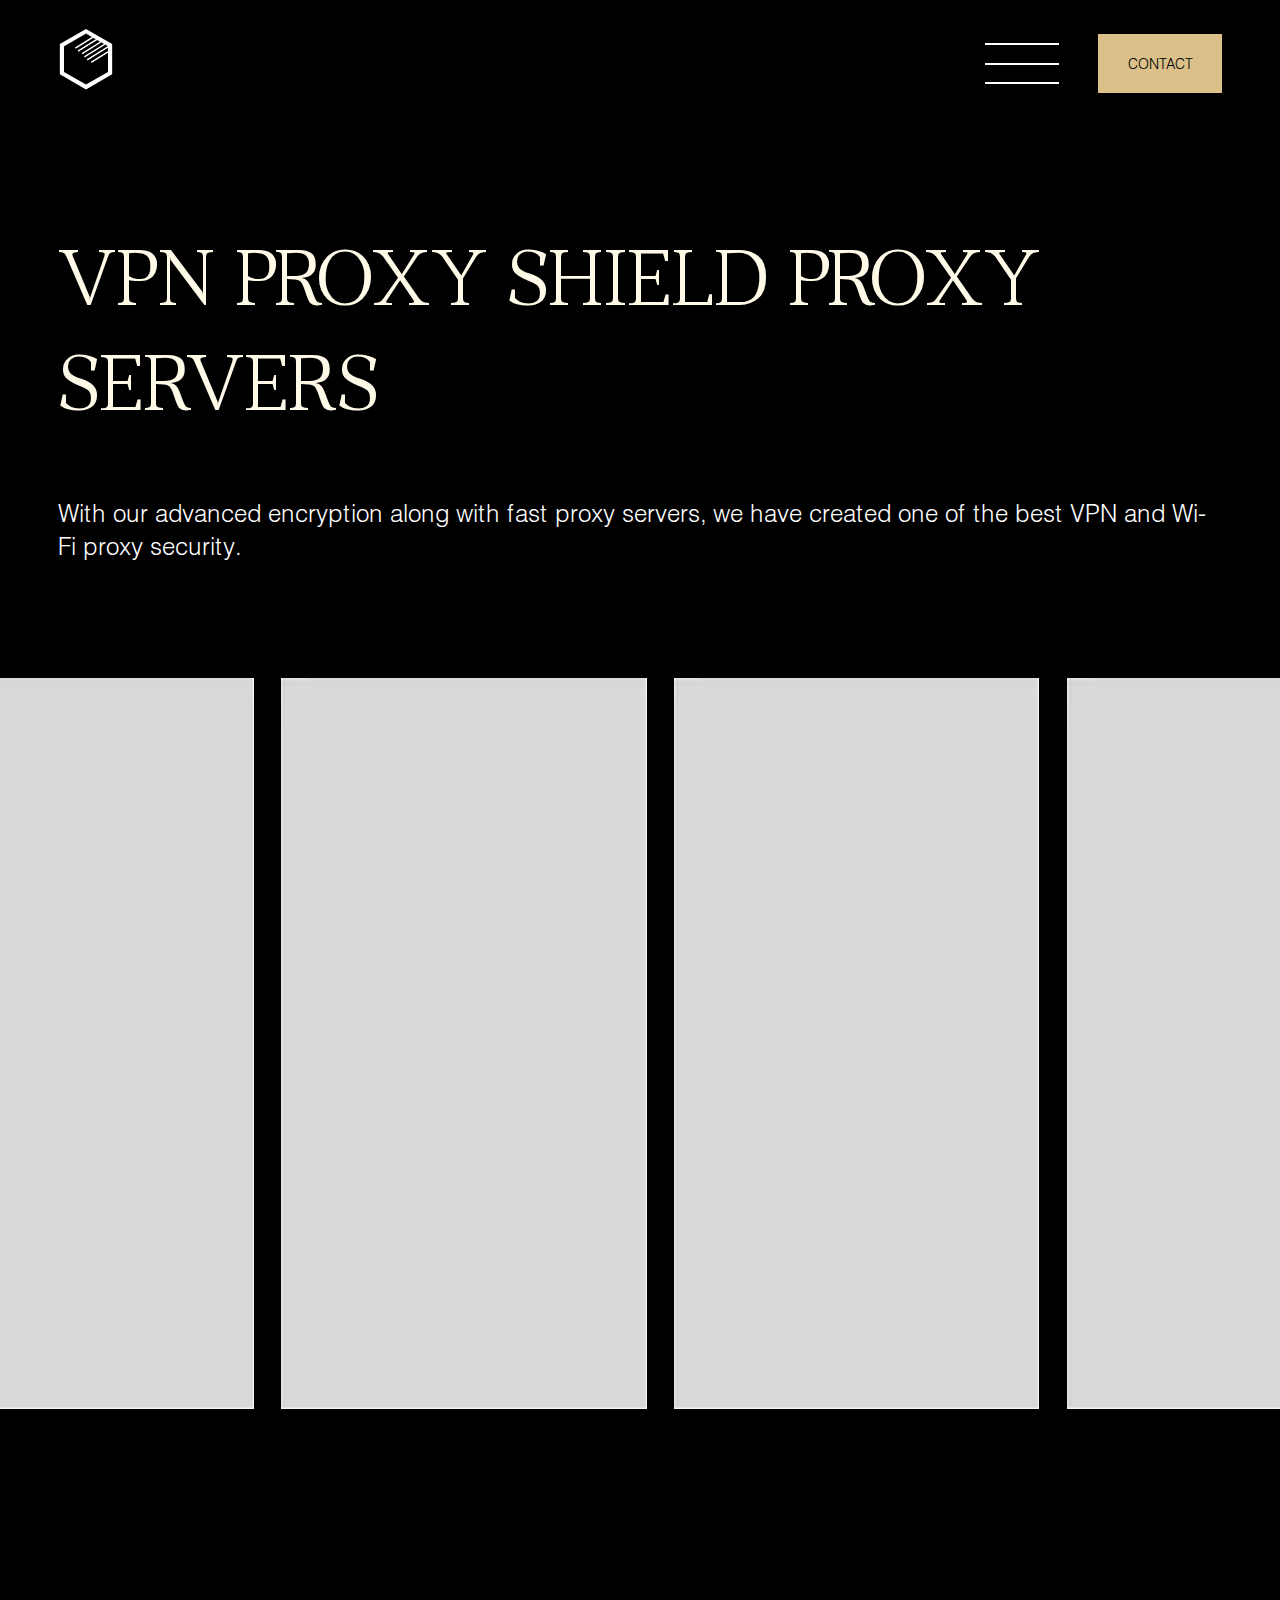
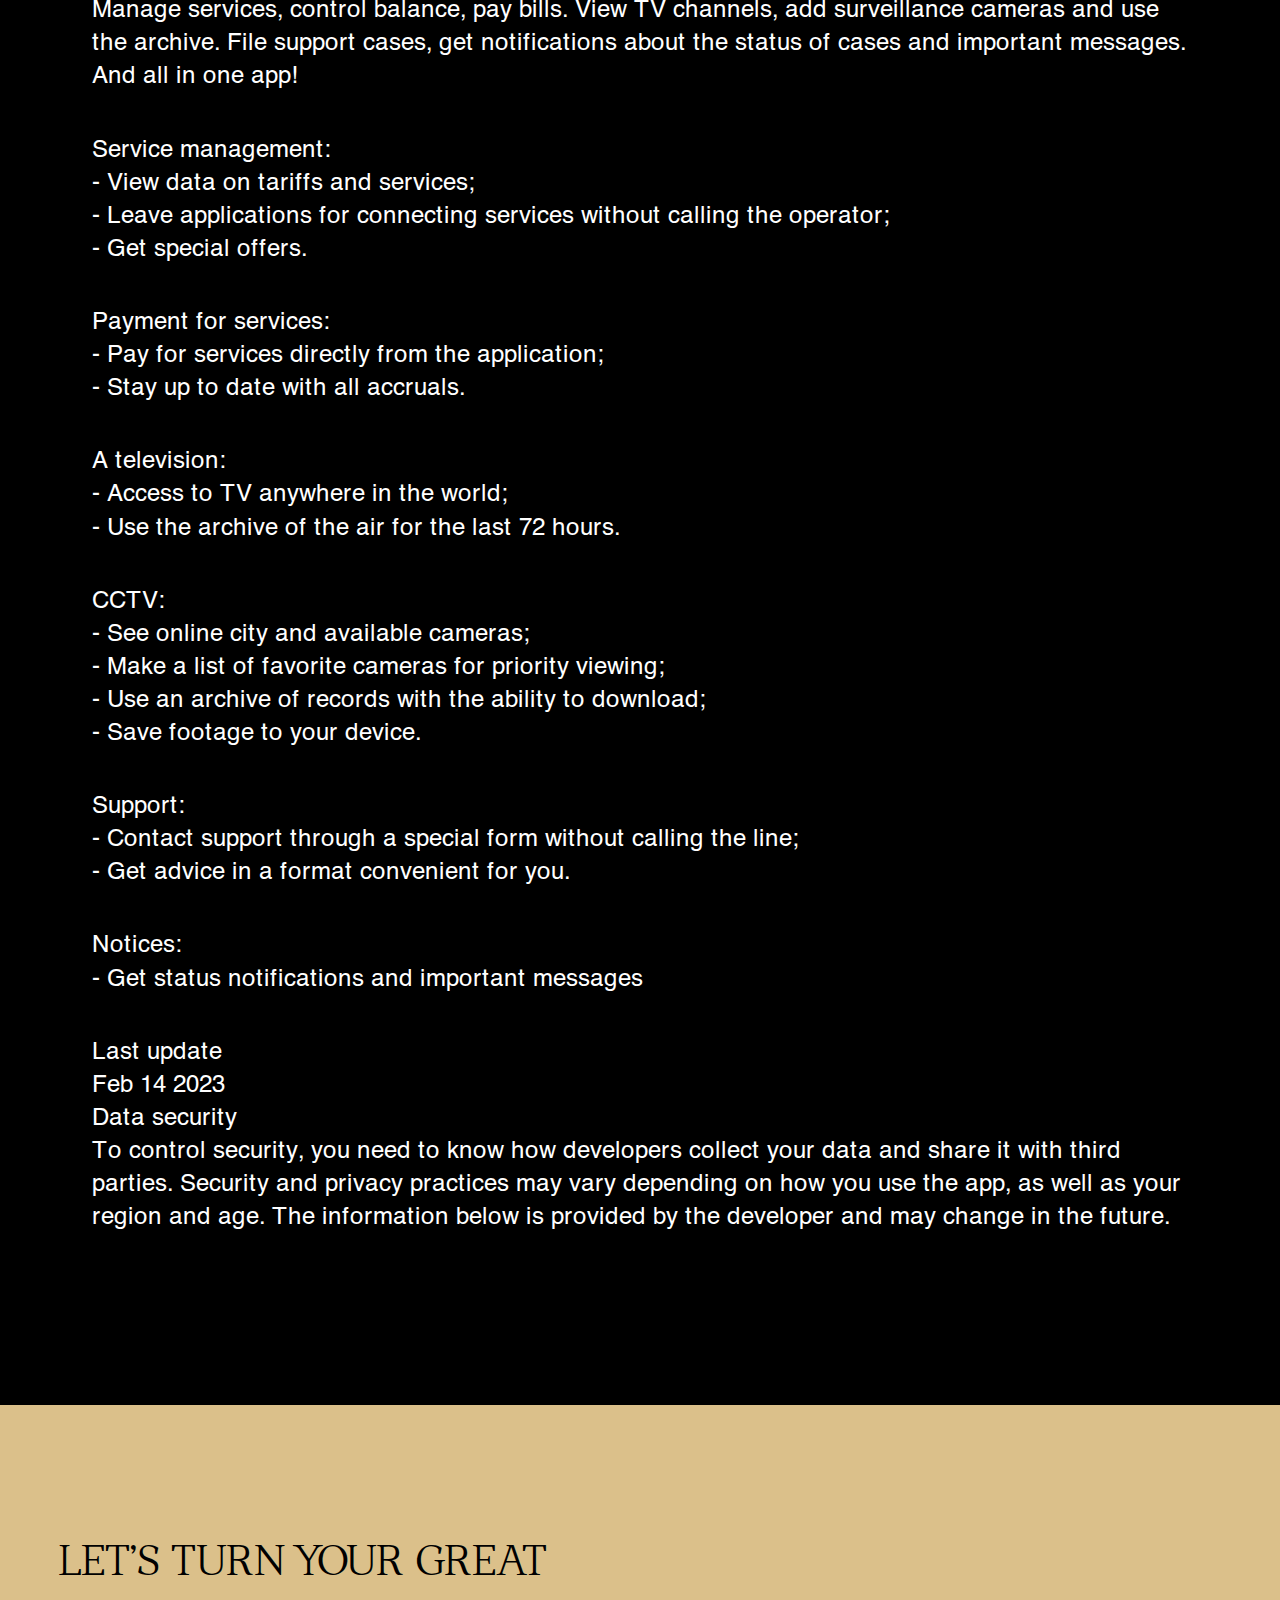
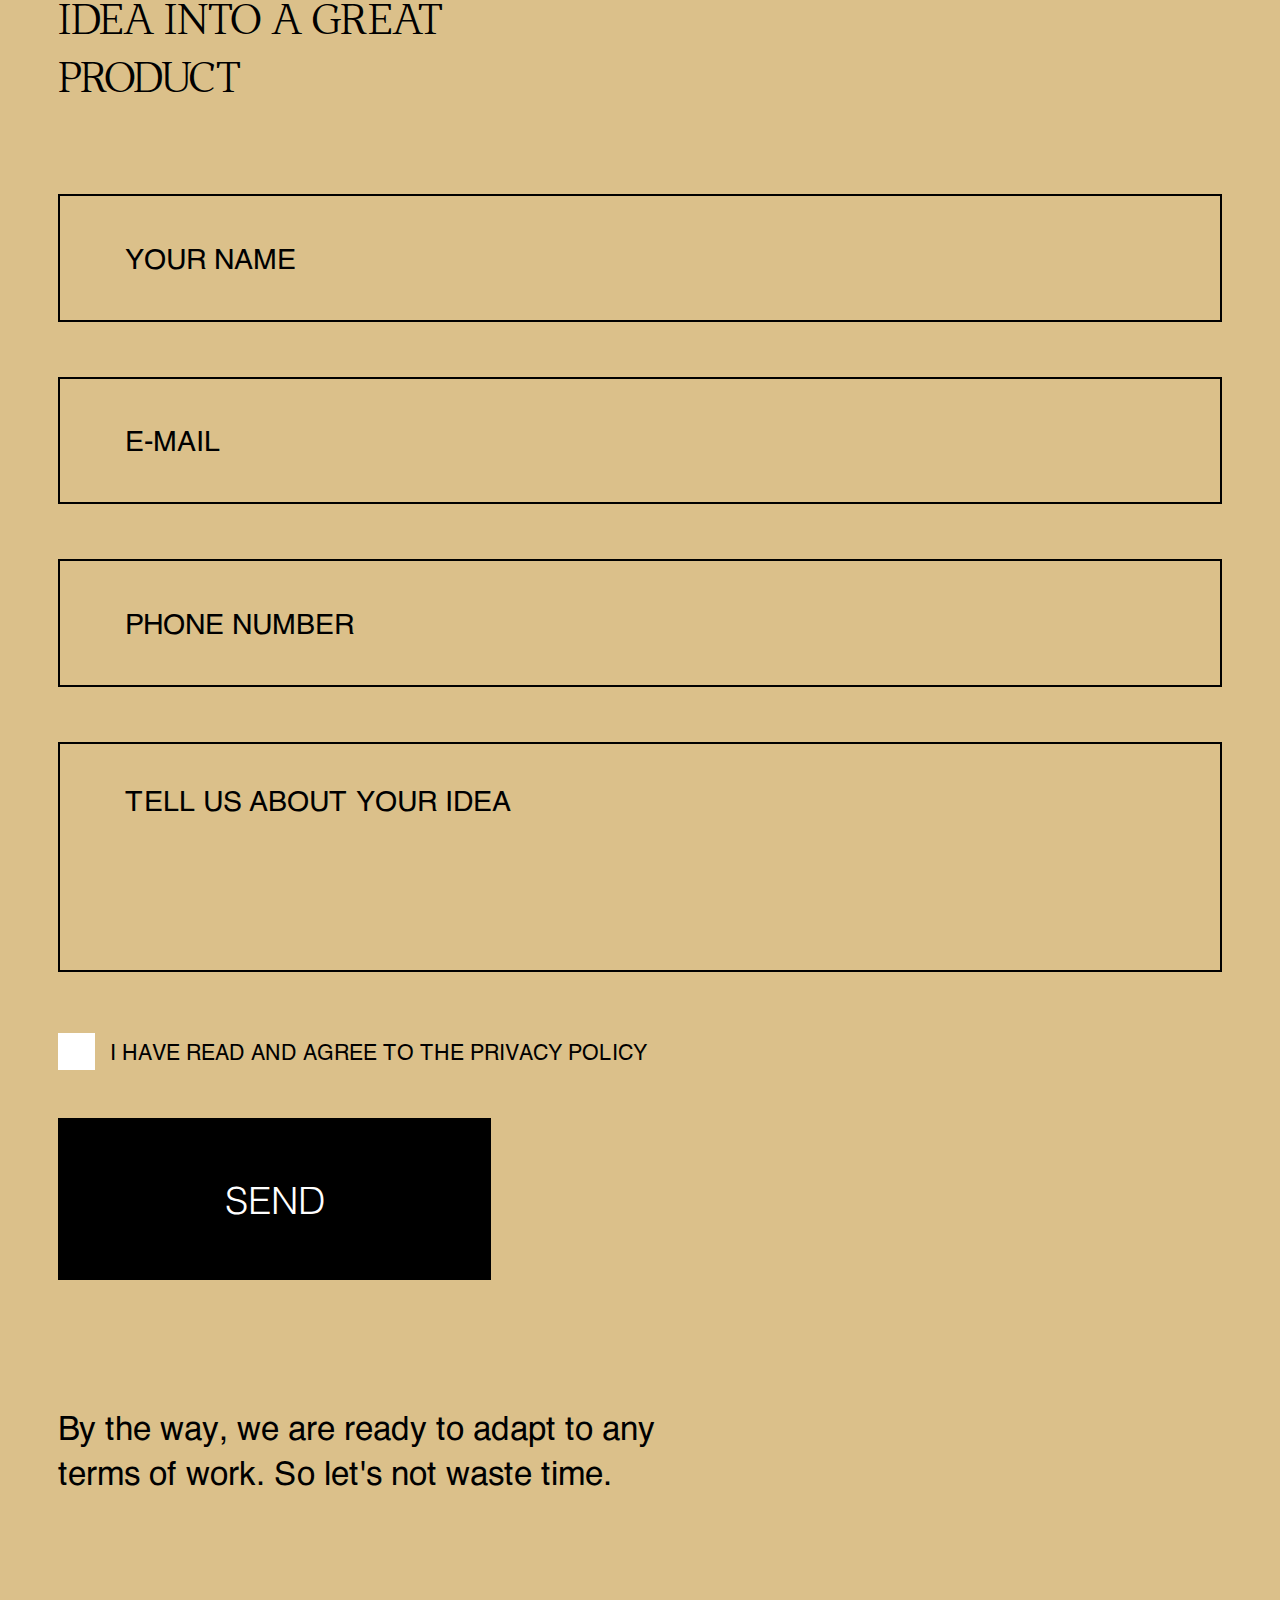
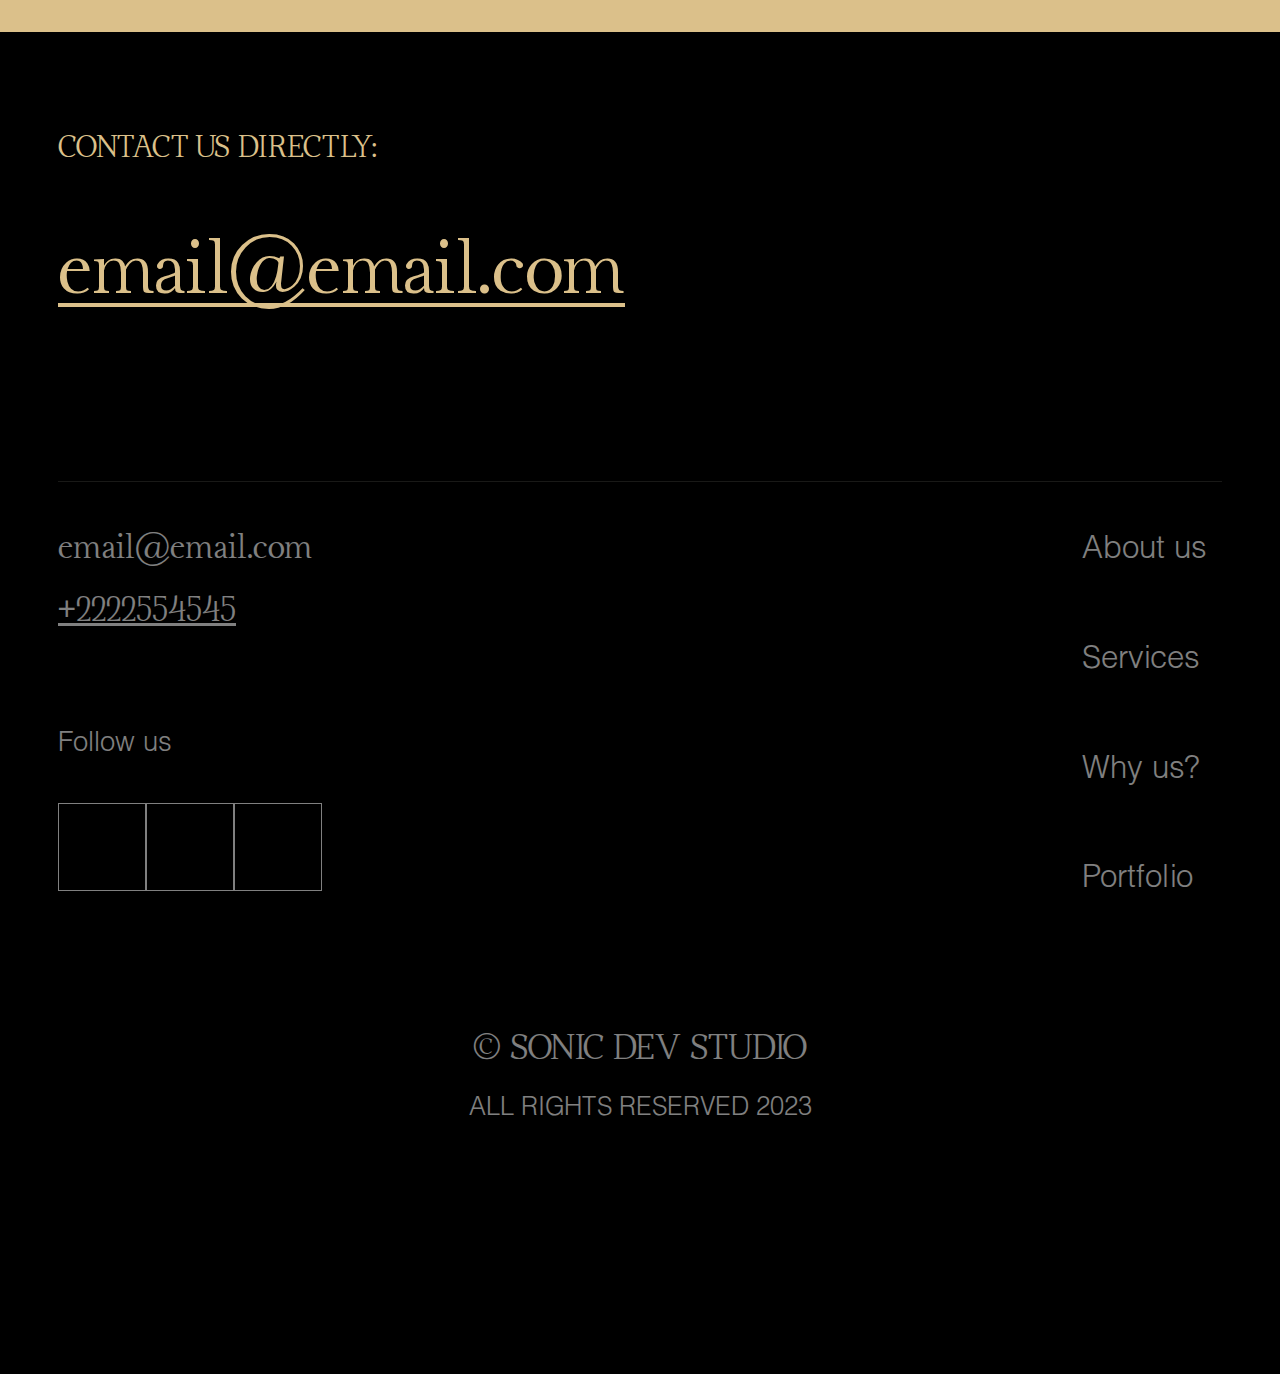
<file: project.html>
<!DOCTYPE html>
<html lang="en">

<head>
	<title>Portfolio project page</title>
	<meta charset="UTF-8">
	<meta name="format-detection" content="telephone=no">
	<!-- <style>body{opacity: 0;}</style> -->
	<link rel="stylesheet" href="css/style.min.css?_v=20230303195104">
	<link rel="shortcut icon" href="favicon.ico">
	<!-- <meta name="robots" content="noindex, nofollow"> -->
	<meta name="viewport" content="width=device-width, initial-scale=1.0">
</head>

<body>
	<div class="wrapper">
		<header class="header">
			<div class="header__container">
				<div class="header__wrapper">
					<div class="header__left">
						<a href="#" class="header__logo logo">
							<div class="logo__img"></div>
							<span class="logo__text-1 ffa">SONIC</span>
							<span class="logo__text-2">ALLIANCE LP</span>
						</a>
					</div>
					<div class="header__menu menu">
						<button type="button" class="menu__icon icon-menu"><span></span></button>
						<nav class="menu__body">
							<ul class="menu__list">
								<li class="menu__item"><a href="#" class="menu__link" data-goto="#description">About us</a></li>
								<li class="menu__item"><a href="#" class="menu__link" data-goto="#services">Services</a></li>
								<li class="menu__item"><a href="#" class="menu__link" data-goto="#special">Why us?</a></li>
								<li class="menu__item"><a href="#" class="menu__link" data-goto="#projects">Portfolio</a></li>
							</ul>
						</nav>
					</div>
					<a href="#" class="header__button button" data-goto="#footer">contact</a>
				</div>
			</div>
		</header>
		<main class="page">
			<article class="page__project project-page">
				<div class="project-page__container">
					<div class="project-page__header">
						<h1 class="project-page__title ffa">
							VPN Proxy Shield Proxy Servers
						</h1>
						<p class="project-page__text">
							With our advanced encryption along with fast proxy servers, we have created one of the best VPN and
							Wi-Fi proxy security.
						</p>
					</div>
					<div class="project-page__slider">
						<div class="project-page__swiper">
							<div class="project-page__slide">
								<picture><source srcset="img/project.webp" type="image/webp"><img src="img/project.jpg" alt="Project"></picture>
							</div>
							<div class="project-page__slide">
								<picture><source srcset="img/project.webp" type="image/webp"><img src="img/project.jpg" alt="Project"></picture>
							</div>
							<div class="project-page__slide">
								<picture><source srcset="img/project.webp" type="image/webp"><img src="img/project.jpg" alt="Project"></picture>
							</div>
							<div class="project-page__slide">
								<picture><source srcset="img/project.webp" type="image/webp"><img src="img/project.jpg" alt="Project"></picture>
							</div>
						</div>
						<div class="project-page__navigation">
							<div class="project-page__btn project-page__btn_prev"></div>
							<div class="project-page__btn project-page__btn_next"></div>
						</div>
					</div>
					<div class="project-page__content">
						<p>
							Manage services, control balance, pay bills. View TV channels, add surveillance cameras and use
							the archive. File support cases, get notifications about the status of cases and important messages.
							And all in one app!
						</p>
						<ul>
							Service management:
							<li>- View data on tariffs and services;</li>
							<li>- Leave applications for connecting services without calling the operator;</li>
							<li>- Get special offers.</li>
						</ul>
						<ul>
							Payment for services:
							<li>- Pay for services directly from the application;</li>
							<li>- Stay up to date with all accruals.</li>
						</ul>
						<ul>
							A television:
							<li>- Access to TV anywhere in the world;</li>
							<li>- Use the archive of the air for the last 72 hours.</li>
						</ul>
						<ul>
							CCTV:
							<li>- See online city and available cameras;</li>
							<li>- Make a list of favorite cameras for priority viewing;</li>
							<li>- Use an archive of records with the ability to download;</li>
							<li>- Save footage to your device.</li>
						</ul>
						<ul>
							Support:
							<li>- Contact support through a special form without calling the line;</li>
							<li>- Get advice in a format convenient for you.</li>
						</ul>
						<ul>
							Notices:
							<li>- Get status notifications and important messages</li>
						</ul>

						<p>
							Last update<br>
							Feb 14 2023<br>
							Data security<br>
							To control security, you need to know how developers collect your data and share it with third parties.
							Security and privacy practices may vary depending on how you use the app, as well as your region and age.
							The information below is provided by the developer and may change in the future.
						</p>
					</div>
				</div>
			</article>
		</main>
		<section id="connection" class="connection">
			<div class="connection__container">
				<h2 class="connection__title ffa">
					Let’s turn your great idea into a great product
				</h2>
				<div class="connection__wrapper">
					<form class="connection__form form" action="#">
						<input class="form__input" autocomplete="off" type="text" name="form[]" data-error="Ошибка" placeholder="YOUR NAME">
						<div class="form__row">
							<input class="form__input" autocomplete="off" type="text" name="form[]" data-error="Ошибка" placeholder="E-MAIL">
							<input class="form__input" autocomplete="off" type="text" name="form[]" data-error="Ошибка" placeholder="PHONE NUMBER">
						</div>
						<textarea class="form__textarea">TELL US ABOUT YOUR IDEA</textarea>
						<div class="form__footer">
							<div class="form__checkbox checkbox">
								<input id="c_1" data-error="Ошибка" class="checkbox__input" type="checkbox" value="1" name="form[]">
								<label for="c_1" class="checkbox__label">
									<span class="checkbox__text">I have read and agree to the Privacy Policy</span>
								</label>
							</div>
							<button type="submit" class="form__button button">SEND</button>
						</div>
					</form>
					<p class="connection__text">
						By the way, we are ready to adapt to any terms of work. So let's not waste time.
					</p>
				</div>
			</div>
		</section>
		<footer id="footer" class="footer">
			<div class="footer__container">
				<div class="footer__text ffa">
					contact us directly:
				</div>
				<a href="mailto:email@email.com" class="footer__mail">email@email.com</a>
				<div class="footer__row">
					<div class="footer__contacts">
						<a href="mailto:email@email.com" class="footer__contacts-mail">email@email.com</a>
						<a href="tel:+2222554545" class="footer__contacts-tel">+2222554545</a>
					</div>
					<div class="footer__nav nav-footer">
						<ul class="nav-footer__list">
							<li><a href="#" class="nav-footer__link" data-goto="#description">About us</a></li>
							<li><a href="#" class="nav-footer__link" data-goto="#services">Services</a></li>
							<li><a href="#" class="nav-footer__link" data-goto="#special">Why us?</a></li>
							<li><a href="#" class="nav-footer__link" data-goto="#projects">Portfolio</a></li>
						</ul>
					</div>
					<div class="footer__follow follow-footer">
						<div class="follow-footer__title">
							Follow us
						</div>
						<div class="follow-footer__row">
							<a href="#" class="follow-footer__link"></a>
							<a href="#" class="follow-footer__link"></a>
							<a href="#" class="follow-footer__link"></a>
						</div>
					</div>
				</div>
				<div class="footer__copy ffa">© Sonic dev studio</div>
				<div class="footer__year">All rights reserved 2023</div>
			</div>
		</footer>
	</div>
	<!-- 
<div id="popup" aria-hidden="true" class="popup">
	<div class="popup__wrapper">
		<div class="popup__content">
			<button data-close type="button" class="popup__close">Закрыть</button>
			<div class="popup__text">
			</div>
		</div>
	</div>
</div>
 -->

	<script src="js/app.min.js?_v=20230303195104"></script>
</body>

</html>
</file>
<file: css/style.min.css>
@charset "UTF-8";@font-face{font-family:ahellya;font-display:swap;src:url(../fonts/ahellya.woff2) format("woff2"),url(../fonts/ahellya.woff) format("woff");font-weight:400;font-style:normal}@font-face{font-family:helvetica;font-display:swap;src:url(../fonts/helvetica_light.woff2) format("woff2"),url(../fonts/helvetica_light.woff) format("woff");font-weight:300;font-style:normal}@font-face{font-family:helvetica;font-display:swap;src:url(../fonts/helvetica_regular.woff2) format("woff2"),url(../fonts/helvetica_regular.woff) format("woff");font-weight:400;font-style:normal}@font-face{font-family:helvetica;font-display:swap;src:url(../fonts/helvetica_lightoblique.woff2) format("woff2"),url(../fonts/helvetica_lightoblique.woff) format("woff");font-weight:300;font-style:italic}@font-face{font-family:icons;font-display:swap;src:url(../fonts/icons.woff2) format("woff2"),url(../fonts/icons.woff) format("woff");font-weight:400;font-style:normal}[class*=_icon-]:before{font-family:icons;font-style:normal;font-weight:400;font-variant:normal;text-transform:none;line-height:1;-webkit-font-smoothing:antialiased;-moz-osx-font-smoothing:grayscale}[class*=_icon-]:before{display:block}._icon-arrow:before{content:"\e900"}._icon-arrow-acc:before{content:"\e901"}._icon-focus:before{content:"\e902"}._icon-from:before{content:"\e903"}._icon-support:before{content:"\e904"}._icon-transparency:before{content:"\e905"}*{padding:0;margin:0;border:0}*,:after,:before{-webkit-box-sizing:border-box;box-sizing:border-box}body,html{height:100%;min-width:428px}body{color:#fff;line-height:1.5;font-family:helvetica;font-size:16px;-ms-text-size-adjust:100%;-moz-text-size-adjust:100%;-webkit-text-size-adjust:100%;-webkit-font-smoothing:antialiased;-moz-osx-font-smoothing:grayscale;background-color:#000}button,input,textarea{font-family:helvetica;font-size:inherit}button{cursor:pointer;color:inherit;background-color:inherit}a{color:inherit}a:link,a:visited{text-decoration:none}a:hover{text-decoration:none}ul li{list-style:none}img{vertical-align:top}h1,h2,h3,h4,h5,h6{font-weight:inherit;font-size:inherit}.lock body{overflow:hidden;-ms-touch-action:none;touch-action:none}.wrapper{min-height:100%;display:-webkit-box;display:-ms-flexbox;display:flex;-webkit-box-orient:vertical;-webkit-box-direction:normal;-ms-flex-direction:column;flex-direction:column;overflow:hidden}.wrapper>main{-webkit-box-flex:1;-ms-flex:1 1 auto;flex:1 1 auto}.wrapper>*{min-width:0}[class*=__container]{max-width:90.3125rem;-webkit-box-sizing:content-box;box-sizing:content-box;margin:0 auto;padding:0 1.1875rem}.button{display:-webkit-inline-box;display:-ms-inline-flexbox;display:inline-flex;padding:0 0;-webkit-box-align:center;-ms-flex-align:center;align-items:center;-webkit-box-pack:center;-ms-flex-pack:center;justify-content:center;text-transform:uppercase;text-align:center;-webkit-transition:all .3s ease 0s;-o-transition:all .3s ease 0s;transition:all .3s ease 0s;font-weight:300}.button_circle{border-radius:50%;border:1px solid #fff;width:130px;height:130px;padding:25px;font-size:13px}.button_circle:hover{background-color:#dbc08a;border-color:#dbc08a;color:#000}.button._fw{width:100%}.checkbox{position:relative}.checkbox__input{position:absolute;width:0;height:0;opacity:0}.checkbox__input:checked+.checkbox__label:before{background:#000}.checkbox__label{cursor:pointer;display:-webkit-box;display:-ms-flexbox;display:flex;-webkit-box-align:center;-ms-flex-align:center;align-items:center;position:relative;gap:8px}.checkbox__label:before{content:"";-ms-flex-item-align:start;align-self:flex-start;-webkit-box-flex:0;-ms-flex:0 0 19px;flex:0 0 19px;height:19px;background-color:#fff}.checkbox__text{font-size:11px;text-transform:uppercase}[class*=-ibg]{position:relative}[class*=-ibg] img{position:absolute;width:100%;height:100%;top:0;left:0;-o-object-fit:cover;object-fit:cover}[class*=-ibg_contain] img{-o-object-fit:contain;object-fit:contain}.ffa{text-transform:uppercase;font-family:ahellya}.title{font-size:20px;text-align:center;color:#dbc08a}.connection{padding-top:64px;padding-bottom:71px;background-color:#dbc08a;color:#000}.connection__container{padding:0 59px}.connection__title{margin-bottom:44px;width:268px;font-size:20px}.connection__text{font-size:17px;line-height:23px;line-height:1.3529411765}.form{padding-bottom:64px}.form__input,.form__textarea{margin-bottom:28px;width:100%;padding:20px 35px;font-size:15px;text-align:left;background-color:#dbc08a;border:1px solid #000}.form__input::-webkit-input-placeholder,.form__textarea::-webkit-input-placeholder{color:#000}.form__input::-moz-placeholder,.form__textarea::-moz-placeholder{color:#000}.form__input:-ms-input-placeholder,.form__textarea:-ms-input-placeholder{color:#000}.form__input::-ms-input-placeholder,.form__textarea::-ms-input-placeholder{color:#000}.form__input::placeholder,.form__textarea::placeholder{color:#000}.form__input{height:65px}.form__textarea{width:100%;height:130px;resize:none}.form__checkbox{margin-bottom:28px}.form__button{min-height:83px;width:222px;background-color:#000;border:2px solid #000;color:#fff;font-size:19px;font-weight:300}.header{position:fixed;z-index:100;top:0;left:0;width:100%}.header::before{content:"";position:absolute;top:0;right:0;bottom:0;left:0;background:-webkit-gradient(linear,left top,left bottom,from(rgba(0,0,0,0)),color-stop(41.17%,rgba(0,0,0,.53)),to(#000));background:-o-linear-gradient(top,rgba(0,0,0,0) 0,rgba(0,0,0,.53) 41.17%,#000 100%);background:linear-gradient(180deg,rgba(0,0,0,0) 0,rgba(0,0,0,.53) 41.17%,#000 100%);-webkit-transform:rotate(-180deg);-ms-transform:rotate(-180deg);transform:rotate(-180deg)}.header__wrapper{display:-webkit-box;display:-ms-flexbox;display:flex;-webkit-box-align:center;-ms-flex-align:center;align-items:center;-webkit-box-pack:justify;-ms-flex-pack:justify;justify-content:space-between;padding:14px 0}.header__logo{display:-webkit-inline-box;display:-ms-inline-flexbox;display:inline-flex;-webkit-box-align:center;-ms-flex-align:center;align-items:center;position:relative;z-index:10}.header__button{width:80px;min-height:30px;background-color:#dbc08a;font-size:8px;color:#000;border:1px solid #dbc08a;text-transform:uppercase;margin-left:20px;position:relative;z-index:10}.logo__img{width:28.97px;height:33.45px;background:top/contain no-repeat url(../img/icons/logo.svg)}.logo__text-1,.logo__text-2{display:none}.logo__text-1{font-size:14px;margin-right:6px}.logo__text-2{font-size:12px}.menu__list{display:-webkit-box;display:-ms-flexbox;display:flex}.menu__link{display:inline-block;padding:15px 20px;-webkit-transition:opacity .3s ease 0s;-o-transition:opacity .3s ease 0s;transition:opacity .3s ease 0s}.icon-menu{display:block;position:relative;width:38px;height:20px;cursor:pointer;z-index:5}.icon-menu span,.icon-menu::after,.icon-menu::before{content:"";-webkit-transition:all .3s ease 0s;-o-transition:all .3s ease 0s;transition:all .3s ease 0s;left:0;position:absolute;width:100%;height:1px;background-color:#fff}.icon-menu::before{top:0}.icon-menu::after{bottom:0}.icon-menu span{top:calc(50% - 1px)}.menu-open .icon-menu span{-webkit-transform:scale(0);-ms-transform:scale(0);transform:scale(0)}.menu-open .icon-menu::before{-webkit-transform:rotate(-45deg);-ms-transform:rotate(-45deg);transform:rotate(-45deg);top:calc(50% - 1px)}.menu-open .icon-menu::after{-webkit-transform:rotate(45deg);-ms-transform:rotate(45deg);transform:rotate(45deg);bottom:calc(50% - 1px)}.footer{padding-top:48px;padding-bottom:127px}.footer__container{padding:0 42px}.footer__text{margin-bottom:29px;color:#dbc08a}.footer__mail:link{margin-bottom:42px;display:inline-block;font-size:36px;color:#dbc08a;font-family:ahellya;font-weight:300;position:relative}.footer__mail:link::after{content:"";position:absolute;bottom:3px;left:0;width:100%;border:1px solid #dbc08a}.footer__row{margin-bottom:125px;padding-top:42px;opacity:.5;font-weight:300;position:relative;display:-ms-grid;display:grid;grid-template-areas:"contacts nav" "follow nav";-ms-grid-columns:1fr 1fr;grid-template-columns:1fr 1fr}.footer__row::after{content:"";position:absolute;top:0;left:0;width:100%;opacity:.2;border-top:.5px solid #fffae7}.footer__contacts{-ms-grid-row:1;-ms-grid-column:1;margin-bottom:45px;font-family:ahellya;grid-area:contacts;display:-webkit-inline-box;display:-ms-inline-flexbox;display:inline-flex;-webkit-box-orient:vertical;-webkit-box-direction:normal;-ms-flex-direction:column;flex-direction:column;gap:9px}.footer__contacts-tel:link{text-decoration:underline}.footer__nav{-ms-grid-row:1;-ms-grid-row-span:2;-ms-grid-column:2;grid-area:nav;padding:0 16px;justify-self:flex-end}.footer__follow{-ms-grid-row:2;-ms-grid-column:1;grid-area:follow}.footer__copy,.footer__year{opacity:.5;text-align:center}.footer__copy{margin-bottom:8px}.footer__year{font-size:13px;text-transform:uppercase;font-weight:300}.nav-footer__list{display:-webkit-inline-box;display:-ms-inline-flexbox;display:inline-flex;-webkit-box-orient:vertical;-webkit-box-direction:normal;-ms-flex-direction:column;flex-direction:column}.nav-footer__list li:not(:last-child){margin-bottom:33px}.nav-footer__link{font-size:14px}.follow-footer__title{margin-bottom:18px;font-size:14px}.follow-footer__row{display:-webkit-box;display:-ms-flexbox;display:flex}.follow-footer__link{-webkit-box-flex:0;-ms-flex:0 0 45px;flex:0 0 45px;height:45px;border:1px solid #fff;display:-webkit-box;display:-ms-flexbox;display:flex;-webkit-box-align:center;-ms-flex-align:center;align-items:center;-webkit-box-pack:center;-ms-flex-pack:center;justify-content:center}.page__article{position:relative;padding-top:115px}.no-webp .page__article::before{background:top/contain no-repeat url(../img/mobile/backgound.jpg)}.page__article::before{content:"";position:absolute;z-index:-2;top:0;right:0;bottom:0;left:0}.main-page{padding-bottom:112px}.main-page__title{margin-bottom:19px;font-size:36px;color:#fffae7;text-align:left}.main-page__info{padding-top:31px;margin-left:auto;width:290px;font-size:17px;font-weight:300;position:relative}.main-page__info::after{content:"";display:inline-block;width:48px;border-top:2.371px solid #d9d9d9;-webkit-transform:rotate(-61deg);-ms-transform:rotate(-61deg);transform:rotate(-61deg);position:absolute;top:0;left:73px}.description{padding-bottom:63px}.description__title{width:268px;margin:0 auto 29px}.description__text{width:272px;margin:0 auto 112px;font-weight:300;text-align:center}.table-description__item{width:226px;margin:0 auto}.table-description__item:not(:last-child){margin-bottom:41px}.table-description__item-value{font-size:48px;display:block;text-align:center;margin-bottom:10px}.table-description__item-text{font-size:14px;font-weight:300;text-align:center}.services{padding-bottom:63px;position:relative;z-index:2}.services__description{margin-bottom:107px;width:217px;position:relative;left:50%;-webkit-transform:translateX(-55%);-ms-transform:translateX(-55%);transform:translateX(-55%);font-size:14px;font-weight:300;text-align:right}.services__description::after{content:"";position:absolute;bottom:-101px;right:-64px;width:43px;height:115px;background:center/contain no-repeat url(../img/vector.svg);-webkit-transform:rotate(359deg);-ms-transform:rotate(359deg);transform:rotate(359deg)}.services__title{margin-bottom:41px}.services__list{padding:0 35px 0 20px;margin-bottom:12px}.services__button{position:relative;left:50%;-webkit-transform:translateX(-50%);-ms-transform:translateX(-50%);transform:translateX(-50%)}.list-item-services{position:relative}.list-item-services::after{content:"";position:absolute;bottom:0;left:0;width:100%;opacity:.2;border:.5px solid #fffae7}.list-item-services:last-child::after{border:.5px solid #000}.list-item-services__title{padding:30px 0;color:#fff;display:-webkit-box;display:-ms-flexbox;display:flex;-webkit-box-pack:justify;-ms-flex-pack:justify;justify-content:space-between;-webkit-box-align:center;-ms-flex-align:center;align-items:center;-webkit-box-orient:horizontal;-webkit-box-direction:reverse;-ms-flex-direction:row-reverse;flex-direction:row-reverse;cursor:pointer}.list-item-services__title::before{-webkit-transition:all .3s ease 0s;-o-transition:all .3s ease 0s;transition:all .3s ease 0s;font-size:10.77px;color:#dbc08a}.list-item-services__title._spoller-active::before{-webkit-transform:rotate(180deg);-ms-transform:rotate(180deg);transform:rotate(180deg);-webkit-transition:all .3s ease 0s;-o-transition:all .3s ease 0s;transition:all .3s ease 0s}.list-item-services__text{font-weight:300;padding-bottom:20px}.projects{padding-bottom:114px}.projects__title{position:relative;z-index:2}.projects__slider{margin-top:-58px;margin-left:-19px;margin-right:-19px;position:relative}.projects__next{width:60px;height:60px;color:#dbc08a;border:1.5px solid #dbc08a;border-radius:50%;position:absolute;top:753px;right:11%;cursor:pointer}.projects__next::before{font-size:11px}.slide-projects{position:relative;background:#000}.slide-projects__image{position:absolute;z-index:-1;top:0;left:0;width:100%;padding-bottom:148%}.slide-projects__image::after,.slide-projects__image::before{content:"";position:absolute;z-index:1;left:0;width:100%;height:400.16px;background:-webkit-gradient(linear,left top,left bottom,from(rgba(0,0,0,0)),color-stop(37.5%,rgba(0,0,0,.78)),color-stop(69.79%,#000));background:-o-linear-gradient(top,rgba(0,0,0,0) 0,rgba(0,0,0,.78) 37.5%,#000 69.79%);background:linear-gradient(180deg,rgba(0,0,0,0) 0,rgba(0,0,0,.78) 37.5%,#000 69.79%)}.slide-projects__image::before{top:0;-webkit-transform:rotate(-180deg) translateY(50%);-ms-transform:rotate(-180deg) translateY(50%);transform:rotate(-180deg) translateY(50%)}.slide-projects__image::after{top:463px;-webkit-transform:translateY(50%);-ms-transform:translateY(50%);transform:translateY(50%)}.slide-projects__image img{position:absolute;top:0;left:50%;width:1560px;-webkit-transform:translate(-50%,-20%);-ms-transform:translate(-50%,-20%);transform:translate(-50%,-20%)}.slide-projects__content{padding:750px 20px 20px 20px}.slide-projects__title{margin-bottom:21px;color:#fff;text-align:left;font-size:24px;width:283px}.slide-projects__text{margin-bottom:25px;width:311px;line-height:1.375;font-weight:300}.slide-projects__more{display:inline-block;font-size:17px;font-weight:300;line-height:1.4117647059;-webkit-transition:all .3s ease 0s;-o-transition:all .3s ease 0s;transition:all .3s ease 0s}.slide-projects__more:link{text-decoration:underline}.special{padding-bottom:85px}.special__title{margin-bottom:42.28px}.special__list{padding-bottom:63px}.special__item:not(:last-child){margin-bottom:51px}.special__button{position:relative;left:50%;-webkit-transform:translateX(-50%);-ms-transform:translateX(-50%);transform:translateX(-50%)}.item-special{display:-webkit-box;display:-ms-flexbox;display:flex}.item-special__image{margin-right:27px;-webkit-box-flex:0;-ms-flex:0 0 50px;flex:0 0 50px;height:50px;border:1px solid #dbc08a;display:-webkit-box;display:-ms-flexbox;display:flex;-webkit-box-align:center;-ms-flex-align:center;align-items:center;-webkit-box-pack:center;-ms-flex-pack:center;justify-content:center;border-radius:0 15px}.item-special__image::before{color:#dbc08a;font-size:19px}.item-special__image_3::before{font-size:34px}.item-special__image_4::before{font-size:25.28px}.item-special__title{margin-bottom:10px;font-size:16px;text-align:left;color:#dbc08a}.item-special__text{font-size:14px;font-weight:300}.technologies{padding-bottom:79px}.technologies__title{-moz-text-align-last:left;text-align-last:left;margin-bottom:13px}.technologies__text{margin-bottom:47px;width:218px;font-weight:300;font-size:14}.technologies__table{display:-webkit-box;display:-ms-flexbox;display:flex;-webkit-box-pack:justify;-ms-flex-pack:justify;justify-content:space-between}.technologies__column{display:-webkit-box;display:-ms-flexbox;display:flex;-webkit-box-orient:vertical;-webkit-box-direction:normal;-ms-flex-direction:column;flex-direction:column;-webkit-box-align:center;-ms-flex-align:center;align-items:center}.technologies__column img:not(:last-child){margin-bottom:26px}.roadmap{padding-bottom:109px}.no-webp .roadmap__wrapper{background:top/cover no-repeat url(../img/pc/background2.jpg) #fffae7}.roadmap__wrapper{border-radius:47px;border:2px solid #dbc08a;padding:47px 32px 82px;color:#8c614f;text-align:center}.roadmap__info{font-style:16px;margin-bottom:12px}.roadmap__title{margin-bottom:6px;font-size:43px}.no-webp .roadmap__decor{background:center/contain no-repeat url(../img/mobile/roadmap-decor.png)}.roadmap__decor{margin:0 auto 52px;position:relative;width:136.75px;height:68.37px}.roadmap__decor::before{content:"";background:center/cover no-repeat url(../img/line.svg);width:226px;height:8px;position:absolute;top:50%;left:50%;-webkit-transform:translate(-50%);-ms-transform:translate(-50%);transform:translate(-50%)}.item-roadmap:not(:last-child){margin-bottom:67px}.item-roadmap__name{letter-spacing:.2em;margin-bottom:32px;font-size:18px}.item-roadmap__content:not(:last-child){margin-bottom:40px}.item-roadmap__title{color:#000;margin-bottom:7px}.item-roadmap__text{color:#000;font-style:italic;font-size:10px}.page__project{padding-top:115px;padding-bottom:149px}.project-page__header{margin-bottom:83px}.project-page__title{margin-bottom:35px;color:#fffae7;font-size:36px}.project-page__text{font-size:17.0348px;line-height:1.4117647059;font-weight:300}.project-page__slider{margin:0 -19px 69px;padding:0 12px;position:relative}.project-page__slide{width:250px;height:500px}.project-page__slide img{width:100%;height:100%}.project-page__content{font-size:20px;line-height:1.38;font-weight:400;padding:0 34px}.project-page__content p:first-child{margin-bottom:30px}.project-page__content ul{margin-bottom:30px}.swiper{overflow:hidden}.swiper-wrapper{width:100%;height:100%;-webkit-box-sizing:content-box;box-sizing:content-box;display:-webkit-box;display:-ms-flexbox;display:flex;position:relative}.swiper-vertical .swiper-wrapper{-webkit-box-orient:vertical;-webkit-box-direction:normal;-ms-flex-direction:column;flex-direction:column}.swiper-autoheight .swiper-wrapper{-webkit-box-align:start;-ms-flex-align:start;align-items:flex-start}.swiper-initialized .swiper-slide{-ms-flex-negative:0;flex-shrink:0}.swiper-android .swiper-slide,.swiper-android .swiper-wrapper{-webkit-transform:translate3d(0,0,0);transform:translate3d(0,0,0)}.swiper-button-lock{display:none!important}.page__article .swiper-slide{visibility:hidden}.page__article .swiper-slide-visible{visibility:visible}@media (min-width:52.12375em){[class*=__container]{padding:0 58px}.button_circle{width:218.24px;height:218.24px;font-size:22.0222px;line-height:30px;padding:40px}.checkbox__label{gap:15px}.checkbox__label:before{-webkit-box-flex:0;-ms-flex:0 0 36.86px;flex:0 0 36.86px;height:36.86px}.checkbox__text{font-size:21.339px}.title{font-size:39px}.connection{padding-top:126px;padding-bottom:137px}.connection__title{margin-bottom:87px;width:523.63px;font-size:38.972px}.connection__text{width:663px;font-size:33.1262px}.form{padding-bottom:125px}.form__input,.form__textarea{margin-bottom:55px;padding:39px 65px;border-width:2.37px;font-size:28.452px}.form__input{height:127.8px}.form__textarea{height:230px}.form__checkbox{margin-bottom:48px}.form__button{width:433.23px;min-height:162.4px;font-size:37.936px}.header__wrapper{padding:28px 0}.header__button{font-size:14px;width:155px;min-height:59px;margin-left:39px}.logo__img{width:56.45px;height:65.19px}.icon-menu{width:74px;height:41px}.icon-menu span,.icon-menu::after,.icon-menu::before{height:2px}.footer{padding-top:94px;padding-bottom:249px}.footer__text{margin-bottom:46px;font-size:27.2804px}.footer__mail:link{margin-bottom:163px;font-size:70.1495px}.footer__mail:link::after{border-width:2px;bottom:11px}.footer__contacts{margin-bottom:81px;font-size:31.1776px;gap:16px}.footer__copy{margin-bottom:16px;font-size:31.1776px}.footer__year{font-size:25.3318px}.nav-footer__list li:not(:last-child){margin-bottom:63px}.nav-footer__link{font-size:31.1776px}.follow-footer__title{margin-bottom:41px;font-size:27.2804px}.follow-footer__link{-webkit-box-flex:0;-ms-flex:0 0 88px;flex:0 0 88px;height:88px}.page__article{padding-top:225px}.page__article::after{content:"";z-index:-1;position:absolute;width:100%;height:1106.38px;top:1110px;left:0;background:-webkit-gradient(linear,left top,left bottom,from(rgba(0,0,0,0)),color-stop(29.17%,rgba(0,0,0,.53)),to(#000));background:-o-linear-gradient(top,rgba(0,0,0,0) 0,rgba(0,0,0,.53) 29.17%,#000 100%);background:linear-gradient(180deg,rgba(0,0,0,0) 0,rgba(0,0,0,.53) 29.17%,#000 100%)}.no-webp .page__article::before{background:top right/1996px no-repeat url(../img/tablet/background1.jpg)}.main-page{padding-bottom:221px}.main-page__title{font-size:64px;margin-bottom:48px}.main-page__button{margin-bottom:313px;width:254.3px;height:254.3px;font-size:25.6608px;line-height:35px;padding:50px}.main-page__info{padding-top:51px;width:535px;font-size:33px;line-height:46px}.main-page__info::after{width:94.72px}.description{padding-bottom:123px}.description__title{width:523px;margin-bottom:56px}.description__text{width:530px;font-size:31px;margin:0 auto 217px}.table-description__item{width:440px}.table-description__item:not(:last-child){margin-bottom:80px}.table-description__item-value{font-size:93.5327px;margin-bottom:19px}.table-description__item-text{font-size:27.2804px}.services{padding-bottom:123px}.services__description{margin-bottom:209px;width:424px;font-size:27.2804px}.services__description::after{bottom:-185px;right:-137px;width:83px;height:215px}.services__title{margin-bottom:81px}.services__list{margin-bottom:23px}.list-item-services__title{font-size:31.1776px;padding:58px 0}.list-item-services__title::before{font-size:19.5px}.list-item-services__text{font-size:31px}.projects__slider{margin-left:-58px;margin-right:-58px}.projects__next{top:1084px;width:95.21px;height:95.21px}.projects__next::before{font-size:16px}.slide-projects{min-height:1246px}.slide-projects__image{padding-bottom:0;height:1080px}.slide-projects__image::before{-webkit-transform:rotate(-180deg) translateY(5%);-ms-transform:rotate(-180deg) translateY(5%);transform:rotate(-180deg) translateY(5%)}.slide-projects__image::after{top:690px;-webkit-transform:translateY(70%);-ms-transform:translateY(70%);transform:translateY(70%)}.slide-projects__image img{width:2200px}.slide-projects__content{padding:1048px 20px 20px 20px}.slide-projects__title{margin-bottom:41px;width:553px;font-size:46.7664px}.slide-projects__text{margin-bottom:49px;width:608px;font-size:31.1776px;line-height:1.3791953197}.slide-projects__more{font-size:33.194px;line-height:1.3857926131}.special{padding-bottom:164px}.special__title{margin-bottom:83px}.special__item:not(:last-child){margin-bottom:100px}.item-special__image{margin-right:52.7px;-webkit-box-flex:0;-ms-flex:0 0 97.43px;flex:0 0 97.43px;height:97.43px;border-radius:0 29px}.item-special__image_1::before{font-size:33.5px}.item-special__image_2::before{font-size:37px}.item-special__image_3::before{font-size:66.4px}.item-special__image_4::before{font-size:40px}.item-special__title{margin-bottom:18.6px;font-size:31.1776px}.item-special__text{font-size:27.2804px}.roadmap__info{margin-bottom:25px;font-size:31.301px}.roadmap__title{margin-bottom:12px;font-size:83.4693px}.no-webp .roadmap__decor{background-image:url(../img/tablet/roadmap-decor.png)}.roadmap__decor{margin-bottom:100px;width:266.47px;height:133.23px}.roadmap__decor{width:204.31px;height:102.16px}.roadmap__decor::before{width:440px;height:15px;-webkit-transform:translate(-50%,-2px);-ms-transform:translate(-50%,-2px);transform:translate(-50%,-2px)}.roadmap__decor::before{width:337px;height:11px;-webkit-transform:translate(-50%,-1px);-ms-transform:translate(-50%,-1px);transform:translate(-50%,-1px)}.item-roadmap:not(:last-child){margin-bottom:132px}.item-roadmap__name{margin-bottom:63px;font-size:34.514px}.item-roadmap__content:not(:last-child){margin-bottom:80px}.item-roadmap__title{margin-bottom:15px;font-size:30.6791px}.page__project{padding-top:225px;padding-bottom:174px}.project-page__header{margin-bottom:116px}.project-page__title{margin-bottom:61px;font-size:70.1495px}.project-page__text{font-size:24px;line-height:1.375}.project-page__slider{margin:0 -58px 182px;padding:0}.project-page__slider .project-page__swiper{display:-ms-grid;display:grid;-ms-grid-columns:365.36px 365.36px;grid-template-columns:365.36px 365.36px;-webkit-box-pack:center;-ms-flex-pack:center;justify-content:center;gap:39px}.project-page__slider .project-page__swiper{-ms-grid-columns:(324.64px)[4];grid-template-columns:repeat(4,324.64px);gap:68px}.project-page__slide{width:365.36px;height:730.72px}.project-page__content{font-size:24px;line-height:1.38}.project-page__content p:first-child{margin-bottom:40px}.project-page__content ul{margin-bottom:40px}}@media (min-width:107em){[class*=__container]{padding:0 135px}.button_circle{width:193px;height:193px;font-size:19.4684px;line-height:27px;padding:35px}.checkbox__label:before{-webkit-box-flex:0;-ms-flex:0 0 25.22px;flex:0 0 25.22px;height:25.22px}.checkbox__text{font-size:14.6013px;-webkit-box-flex:0;-ms-flex:0 0 375px;flex:0 0 375px}.title{font-size:64px;text-align:left}.connection{padding-top:110px;padding-bottom:79px}.connection__wrapper{display:-webkit-box;display:-ms-flexbox;display:flex}.connection__title{font-size:43.8038px;width:auto;margin-bottom:49px}.connection__form{-webkit-box-flex:0;-ms-flex:0 0 689px;flex:0 0 689px}.connection__text{margin-top:96px;margin-left:173px;position:relative;width:340px;font-size:17px}.connection__text::after{content:"";position:absolute;top:77px;left:-64px;width:115px;height:151px;background:center/contain no-repeat url(../img/vector2.svg);-webkit-transform:rotate(359deg);-ms-transform:rotate(359deg);transform:rotate(359deg)}.form__input,.form__textarea{margin-bottom:36.5px;padding:20px 35px;border-width:1.2px;font-size:14.6013px}.form__input{height:65.59px}.form__row{display:-webkit-box;display:-ms-flexbox;display:flex;gap:23px}.form__textarea{height:149.78px}.form__footer{display:-webkit-box;display:-ms-flexbox;display:flex;-webkit-box-align:center;-ms-flex-align:center;align-items:center;-webkit-box-pack:justify;-ms-flex-pack:justify;justify-content:space-between}.form__checkbox{margin-bottom:0}.form__button{width:222.33px;min-height:83.34px;font-size:19.4684px}.header{position:absolute}.header::before{display:none}.header__wrapper{padding:41px 0}.header__button{width:106px;height:41px;font-size:9.5px}.logo__img{width:28.97px;height:33.45px;margin-right:12px}.logo__text-1,.logo__text-2{display:inline-block}.menu__list{position:relative;z-index:10}.menu__item:not(:last-child){margin-right:108px}.menu__link{font-weight:300;font-size:12px;line-height:1.4166666667;padding:10px}.icon-menu{display:none}.footer{padding-top:152px;padding-bottom:112px}.footer__text{margin-bottom:36px;font-size:16px}.footer__mail:link{margin-bottom:115px;font-size:96px}.footer__mail:link::after{bottom:18px}.footer__row{grid-template-areas:"contacts nav follow ";-ms-grid-columns:232px 1fr 232px;grid-template-columns:232px 1fr 232px}.footer__contacts{font-size:16px;gap:8px}.footer__nav{-ms-grid-column-align:center;justify-self:center}.footer__follow{font-size:27.2804px}.footer__copy{margin-bottom:8.5px;font-size:16px}.footer__year{font-size:13px}.nav-footer__list{-webkit-box-orient:horizontal;-webkit-box-direction:normal;-ms-flex-direction:row;flex-direction:row}.nav-footer__list li:not(:last-child){margin-bottom:0;margin-right:128px}.nav-footer__link{font-size:12.1677px}.follow-footer__title{margin-bottom:22px;font-size:14px}.follow-footer__link{-webkit-box-flex:0;-ms-flex:0 0 45px;flex:0 0 45px;height:45px}.page__article::after{top:781px;height:934.8px}.no-webp .page__article::before{background:top center/1712px 1714px no-repeat url(../img/pc/background1.jpg)}.main-page{padding-bottom:137px}.main-page__title{font-size:58.5px}.main-page__button{position:relative;top:-125px;left:488px;margin-bottom:85px}.main-page__info{font-size:17px;line-height:24px;width:290px;padding-top:18px;margin-right:-104px}.main-page__info::after{-webkit-transform:rotate(-135deg);-ms-transform:rotate(-135deg);transform:rotate(-135deg);width:49px;left:-57px}.description{padding-bottom:224px}.description__title{width:auto;margin-bottom:58px}.description__text{font-size:19.4684px;width:465px;position:relative;left:50%;margin:0 0 162px 0;text-align:left}.table-description{display:-webkit-box;display:-ms-flexbox;display:flex;-webkit-box-pack:justify;-ms-flex-pack:justify;justify-content:space-between}.table-description__item{width:325px}.table-description__item:not(:last-child){margin-bottom:0}.table-description__item:last-child{width:297px}.table-description__item-value{font-size:77.8735px;margin-bottom:8px;text-align:left}.table-description__item-text{font-size:19.4684px;text-align:left}.services{padding-bottom:106px}.services__list{margin-bottom:0}.services__button{-webkit-transform:translate(-110%,-103px);-ms-transform:translate(-110%,-103px);transform:translate(-110%,-103px);width:300.96px;height:300.96px;font-size:30.3689px;line-height:42px;padding:60px}.list-item-services{display:-webkit-box;display:-ms-flexbox;display:flex;padding:43px 0}.list-item-services__title{-webkit-box-flex:1;-ms-flex:1 1 auto;flex:1 1 auto;font-size:36px;display:block;padding:0}.list-item-services__title::before{display:none}.list-item-services__text{-webkit-box-flex:0;-ms-flex:0 0 522px;flex:0 0 522px;font-size:16px;padding:0}.projects__slider{margin-left:-135px;margin-right:-135px}.projects__next{top:926px;right:2%;width:77px;height:77px}.projects__next::before{font-size:14px}.slide-projects__image::after,.slide-projects__image::before{height:298.66px}.slide-projects__image::after{top:779px}.slide-projects__content{padding:634px 20px 20px 1156px}.slide-projects__title{margin-bottom:21px;font-size:38.9367px;min-height:116px}.slide-projects__text{margin-bottom:32px;width:311px;font-size:17.0348px;line-height:1.4088806443}.slide-projects__more{font-size:17.0348px;line-height:1.4088806443}.special{padding-bottom:0}.special__title{margin-bottom:107px}.special__list{display:-ms-grid;display:grid;-ms-grid-columns:1fr 1fr;grid-template-columns:1fr 1fr;gap:102px 271px;padding-bottom:43px}.special__item:not(:last-child){margin-bottom:0}.special__button{-webkit-transform:translate(-50%,38px);-ms-transform:translate(-50%,38px);transform:translate(-50%,38px);position:relative;left:90%}.item-special__image{margin-right:74px;-webkit-box-flex:0;-ms-flex:0 0 100px;flex:0 0 100px;height:100px;border-radius:0 29px}.item-special__title{font-size:29.2026px}.item-special__text{font-size:17.0348px}.technologies{padding-bottom:155px}.technologies{padding-bottom:175px}.technologies__header{display:-webkit-box;display:-ms-flexbox;display:flex;-webkit-box-align:center;-ms-flex-align:center;align-items:center;margin-bottom:110px}.technologies__title{margin-bottom:0;margin-right:84px}.technologies__text{margin-bottom:0;width:389px}.technologies__table{-webkit-box-pack:center;-ms-flex-pack:center;justify-content:center}.technologies__column{-webkit-box-orient:horizontal;-webkit-box-direction:normal;-ms-flex-direction:row;flex-direction:row}.technologies__column img:not(:last-child){margin-bottom:0}.technologies__column img{margin-right:40px}.no-webp .roadmap__wrapper{background-image:url(../img/pc/background2.jpg)}.roadmap__info{margin-bottom:18px;font-size:24px}.roadmap__title{font-size:64px}.item-roadmap:not(:last-child){margin-bottom:109px}.item-roadmap__name{margin-bottom:49px;font-size:26.4636px}.item-roadmap__content:not(:last-child){margin-bottom:61px}.item-roadmap__title{margin-bottom:11px;font-size:23.5232px}.item-roadmap__text{font-size:14.702px}.page__project{padding-top:195px;padding-bottom:158px}.project-page__header{margin-bottom:50px}.project-page__header{position:relative}.project-page__title{margin-bottom:0;width:736px;font-size:58.4051px;width:736.36px;height:176px}.project-page__text{width:311.95px;font-size:17.0348px;position:relative;top:-75px;left:532px}.project-page__slide{width:324.64px;height:585.39px}.project-page__content{width:834px;padding-left:194px}.footer__contacts{-ms-grid-row:1;-ms-grid-column:1}.footer__nav{-ms-grid-row:1;-ms-grid-row-span:1;-ms-grid-column:2}.footer__follow{-ms-grid-row:1;-ms-grid-column:3}}@media (max-width:107em){.header__left{-webkit-box-flex:1;-ms-flex:1 1 100%;flex:1 1 100%}.menu__body{position:fixed;top:0;left:0;width:100%;height:100%;background-color:#000;-webkit-transform:translateY(-100%);-ms-transform:translateY(-100%);transform:translateY(-100%);-webkit-transition:-webkit-transform .5s ease 0s;transition:-webkit-transform .5s ease 0s;-o-transition:transform .5s ease 0s;transition:transform .5s ease 0s;transition:transform .5s ease 0s,-webkit-transform .5s ease 0s}.menu-open .menu__body{-webkit-transform:translateY(0);-ms-transform:translateY(0);transform:translateY(0)}.menu__list{-webkit-box-orient:vertical;-webkit-box-direction:normal;-ms-flex-direction:column;flex-direction:column;-webkit-box-align:center;-ms-flex-align:center;align-items:center;padding:90px 30px}.menu__item:not(:last-child){margin-bottom:10px}}@media (max-width:52.12375em){.project-page__navigation{position:absolute;z-index:2;top:0;right:0;bottom:0;left:0;pointer-events:none}.project-page__btn{position:absolute;top:0;width:250px;height:100%;background:-webkit-gradient(linear,left top,right top,from(rgba(25,25,25,.7019607843)),color-stop(92.18%,rgba(255,255,255,0)));background:-o-linear-gradient(left,rgba(25,25,25,.7019607843) 0,rgba(255,255,255,0) 92.18%);background:linear-gradient(90deg,rgba(25,25,25,.7019607843) 0,rgba(255,255,255,0) 92.18%)}.project-page__btn_prev{left:0;-webkit-transform:translateX(-50%);-ms-transform:translateX(-50%);transform:translateX(-50%)}.project-page__btn_next{right:0;-webkit-transform:translateX(50%) rotate(180deg);-ms-transform:translateX(50%) rotate(180deg);transform:translateX(50%) rotate(180deg)}.project-page__btn.swiper-button-disabled{opacity:0}}@media (max-width:26.75em){.main-page__button{margin-bottom:9.875rem}.main-page__info{margin-right:.00000625rem}}@media (min-width:26.75em) and (max-width:52.12375em){.main-page__button{margin-bottom:clamp(9.875rem ,-19.2483558303rem + 108.8723582442vw ,37.5rem)}.main-page__info{margin-right:clamp(.00000625rem ,-15.8135740372rem + 59.1161879896vw ,15rem)}}@media (any-hover:hover){.form__button:hover{color:#000;background-color:transparent}.header__button:hover{background-color:transparent;border:1px solid #fff;color:#fff}.menu__link:hover{opacity:.7}.projects__next:hover{background-color:#dbc08a;border-color:#dbc08a}.projects__next:hover::before{color:#000}.slide-projects__more:hover{opacity:.7}}.webp .page__article::before{background:top/contain no-repeat url(../img/mobile/backgound.webp)}.webp .roadmap__wrapper{background:top/cover no-repeat url(../img/pc/background2.webp) #fffae7}.webp .roadmap__decor{background:center/contain no-repeat url(../img/mobile/roadmap-decor.webp)}@media (min-width:52.12375em){.webp .page__article::before{background:top right/1996px no-repeat url(../img/tablet/background1.webp)}}@media (min-width:52.12375em){.webp .roadmap__decor{background-image:url(../img/tablet/roadmap-decor.webp)}}@media (min-width:107em){.webp .page__article::before{background:top center/1712px 1714px no-repeat url(../img/pc/background1.webp)}}@media (min-width:107em){.webp .roadmap__wrapper{background-image:url(../img/pc/background2.webp)}}
</file>
